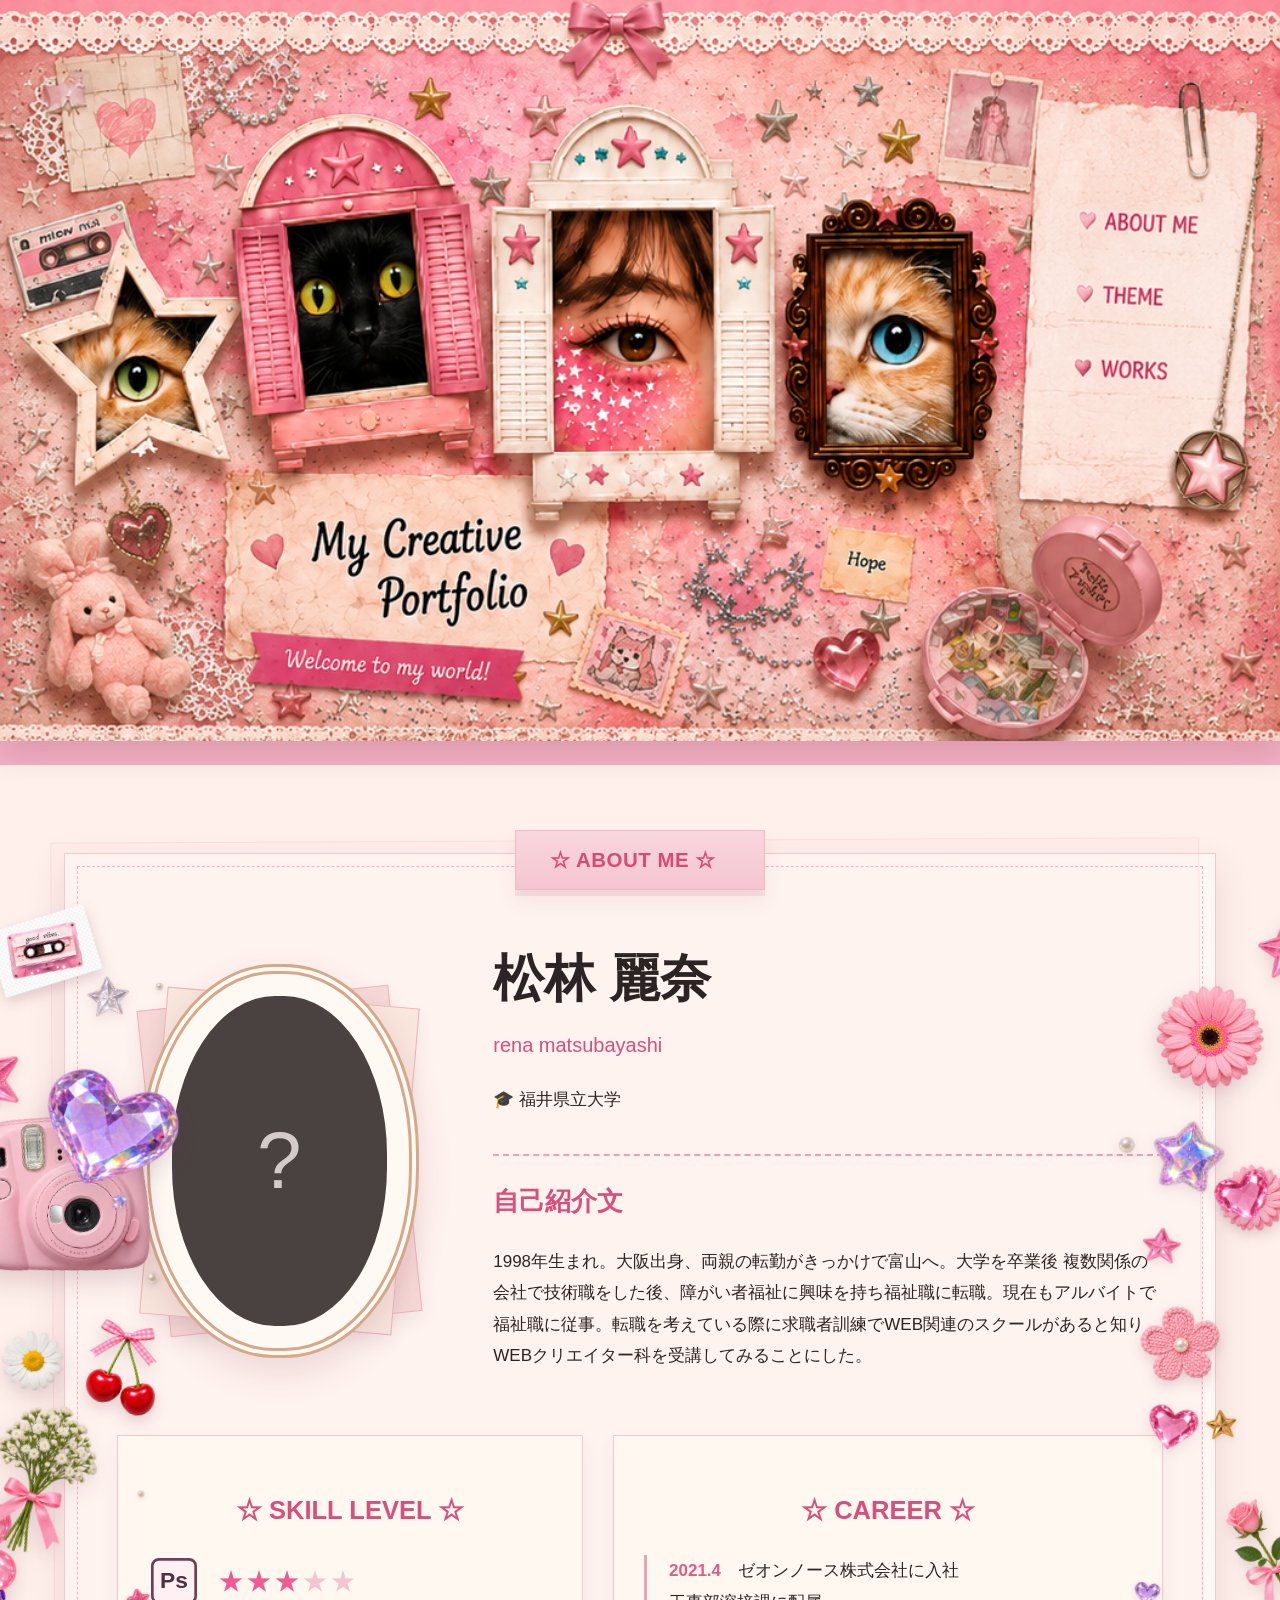
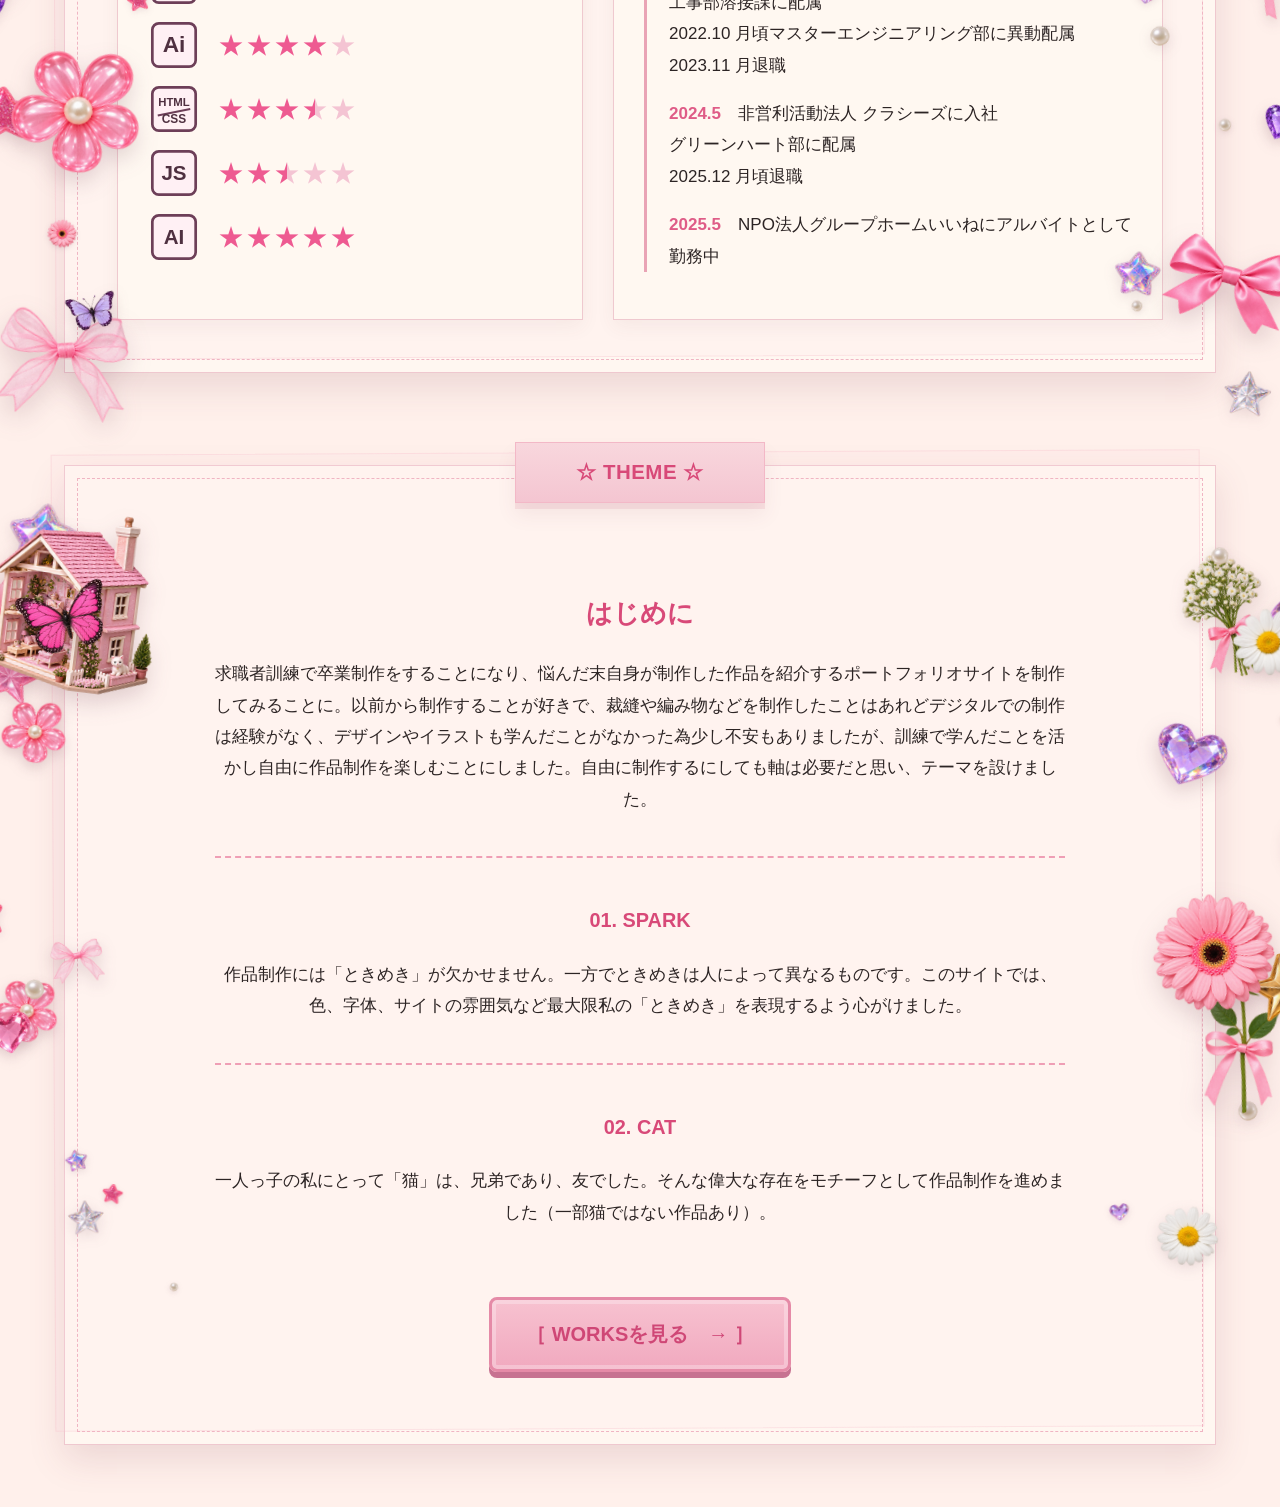
<file: index.html>
<!DOCTYPE html>

<html lang="ja">
<head>
<meta name="robots" content="noindex, nofollow"/>
<meta charset="utf-8"/>
<meta content="width=device-width, initial-scale=1.0" name="viewport"/>
<title>My Creative Portfolio</title>
<link href="css/style.css" rel="stylesheet"/>
<style id="v16-balanced-decoration-fix">
/* V16: explicit balanced side rails. This block intentionally overrides older decoration rules. */
.top-main{overflow:visible!important;}
.top-section{overflow:visible!important;}
.top-section>.decor{display:block!important;position:absolute!important;z-index:8!important;max-width:none!important;pointer-events:none!important;}
.top-section>:not(.decor){position:relative;z-index:9;}
/* ABOUT: alternate strong left/right anchors; no two cameras together */
.d-top-a1{width:112px!important;left:-58px!important;right:auto!important;top:58px!important;bottom:auto!important;transform:rotate(-10deg)!important;}
.d-top-a2{width:94px!important;right:-52px!important;left:auto!important;top:92px!important;bottom:auto!important;transform:rotate(12deg)!important;}
.d-top-a3{width:110px!important;left:-62px!important;right:auto!important;top:390px!important;bottom:auto!important;transform:rotate(-7deg)!important;}
.d-top-a4{width:104px!important;right:-50px!important;left:auto!important;top:335px!important;bottom:auto!important;transform:rotate(8deg)!important;}
.d-top-a5{width:120px!important;left:-60px!important;right:auto!important;top:650px!important;bottom:auto!important;transform:rotate(-9deg)!important;}
.d-top-a6{width:122px!important;right:-54px!important;left:auto!important;top:570px!important;bottom:auto!important;transform:rotate(7deg)!important;}
.d-top-a7{width:62px!important;left:-25px!important;right:auto!important;top:235px!important;bottom:auto!important;transform:rotate(8deg)!important;}
.d-top-a8{width:132px!important;right:-64px!important;left:auto!important;top:720px!important;bottom:auto!important;transform:rotate(-6deg)!important;}
.d-top-a9{width:102px!important;left:-48px!important;right:auto!important;top:auto!important;bottom:70px!important;transform:rotate(10deg)!important;}
.d-top-a10{width:92px!important;right:-42px!important;left:auto!important;top:auto!important;bottom:255px!important;transform:rotate(-8deg)!important;}
.d-top-a11{width:72px!important;left:42px!important;right:auto!important;top:auto!important;bottom:-34px!important;transform:rotate(-7deg)!important;}
.d-top-a12{width:86px!important;right:42px!important;left:auto!important;top:-38px!important;bottom:auto!important;transform:rotate(8deg)!important;}
.p-top-a1{width:28px!important;left:-12px!important;top:555px!important;}
.p-top-a2{width:30px!important;right:-14px!important;top:475px!important;}
.p-top-a3{width:22px!important;right:34px!important;bottom:34px!important;}
/* THEME: same rail logic, different families clustered apart */
.d-top-t1{width:100px!important;left:-54px!important;right:auto!important;top:70px!important;bottom:auto!important;transform:rotate(-10deg)!important;}
.d-top-t2{width:116px!important;right:-54px!important;left:auto!important;top:78px!important;bottom:auto!important;transform:rotate(8deg)!important;}
.d-top-t3{width:90px!important;left:-48px!important;right:auto!important;top:245px!important;bottom:auto!important;transform:rotate(8deg)!important;}
.d-top-t4{width:108px!important;right:-52px!important;left:auto!important;top:250px!important;bottom:auto!important;transform:rotate(-8deg)!important;}
.d-top-t5{width:112px!important;left:-56px!important;right:auto!important;top:430px!important;bottom:auto!important;transform:rotate(-7deg)!important;}
.d-top-t6{width:82px!important;right:-42px!important;left:auto!important;top:430px!important;bottom:auto!important;transform:rotate(9deg)!important;}
.d-top-t7{width:96px!important;left:-45px!important;right:auto!important;top:610px!important;bottom:auto!important;transform:rotate(-8deg)!important;}
.d-top-t8{width:72px!important;right:-38px!important;left:auto!important;top:600px!important;bottom:auto!important;transform:rotate(10deg)!important;}
.d-top-t9{width:92px!important;left:-48px!important;right:auto!important;top:auto!important;bottom:105px!important;transform:rotate(10deg)!important;}
.d-top-t10{width:112px!important;right:-52px!important;left:auto!important;top:auto!important;bottom:115px!important;transform:rotate(-8deg)!important;}
.d-top-t11{width:72px!important;left:60px!important;right:auto!important;top:-34px!important;bottom:auto!important;transform:rotate(-7deg)!important;}
.d-top-t12{width:88px!important;right:58px!important;left:auto!important;top:auto!important;bottom:-38px!important;transform:rotate(8deg)!important;}
.d-top-t13{width:96px!important;left:-48px!important;right:auto!important;top:785px!important;bottom:auto!important;transform:rotate(-10deg)!important;}
.p-top-t1{width:28px!important;left:-10px!important;bottom:38px!important;}
.p-top-t2{width:26px!important;right:-10px!important;top:52%!important;}
@media(max-width:980px){
 .d-top-a1,.d-top-a3,.d-top-a5,.d-top-a7,.d-top-a9,.d-top-t1,.d-top-t3,.d-top-t5,.d-top-t7,.d-top-t9,.d-top-t13{left:-28px!important;}
 .d-top-a2,.d-top-a4,.d-top-a6,.d-top-a8,.d-top-a10,.d-top-t2,.d-top-t4,.d-top-t6,.d-top-t8,.d-top-t10{right:-28px!important;}
}
</style>
<style id="v18-final-polish">
/* V18 FINAL — balanced scrapbook density, 01–39 only */
.top-section{overflow:visible!important;isolation:isolate!important}
.top-section>.decor:not(.v18decor){display:none!important}
.top-section>.v18decor{display:block!important;position:absolute!important;z-index:12!important;max-width:none!important;pointer-events:none!important;user-select:none!important;filter:drop-shadow(0 6px 7px rgba(104,55,74,.18));}
.top-section>.v18decor.sprinkle{filter:drop-shadow(0 3px 4px rgba(104,55,74,.13));}
.top-section>.about-grid,.top-section>.about-lower-grid,.top-section>.theme-content,.top-section>.section-label{position:relative!important;z-index:10!important}
.top-section h1,.top-section h2,.top-section h3,.top-section p,.top-section .skill-list,.top-section .career-line,.top-section .works-link-button{position:relative!important;z-index:16!important}
/* TOP ending: no long decorative tail after the WORKS button */
.theme-section{padding-bottom:72px!important;margin-bottom:20px!important;min-height:0!important}
.top-main{padding-bottom:42px!important}
@media(max-width:900px){.top-section>.v18decor{transform:scale(.76)!important}.theme-section{padding-bottom:58px!important}}
</style><style id="v19-random-scrap-overrides">
/* V19 — deliberately irregular scrapbook placement. */
.top-section, .works-section{overflow:visible!important;}
.top-section>.v18decor,.works-section>.v18decor{position:absolute!important;pointer-events:none!important;max-width:none!important;}
.top-section>.v18decor.cluster-piece,.works-section>.v18decor.cluster-piece{filter:drop-shadow(0 7px 8px rgba(106,55,76,.20))!important;}
.top-section>.v18decor.sprinkle,.works-section>.v18decor.sprinkle{filter:drop-shadow(0 3px 5px rgba(106,55,76,.14))!important;}
/* Content stays readable while decorations may overlap the card edges. */
.about-content,.skills-career-grid,.theme-content,.section-heading,.section-body,.paper-card,.works-footer{position:relative;z-index:20;}
/* Let decorative pieces sit over the paper/card edge, but below actual content. */
.top-section>.v18decor,.works-section>.v18decor{z-index:14!important;}
.top-section>.v18decor:nth-of-type(3n),.works-section>.v18decor:nth-of-type(3n){z-index:16!important;}
.top-section>.v18decor:nth-of-type(5n),.works-section>.v18decor:nth-of-type(5n){z-index:15!important;}
</style>
<style id="v20-size-density-polish">
.top-section>.v18decor.cluster-piece:nth-of-type(4n+1){scale:1.42;translate:-18px 7px}
.top-section>.v18decor.cluster-piece:nth-of-type(4n+2){scale:.78;translate:16px -10px}
.top-section>.v18decor.cluster-piece:nth-of-type(4n+3){scale:1.18;translate:-6px 15px}
.top-section>.v18decor.cluster-piece:nth-of-type(4n){scale:.92;translate:22px 4px}
.top-section>.v18decor.sprinkle:nth-of-type(5n+1){scale:.62;translate:13px -8px}
.top-section>.v18decor.sprinkle:nth-of-type(5n+2){scale:1.28;translate:-11px 12px}
.top-section>.v18decor.sprinkle:nth-of-type(5n+3){scale:.82;translate:20px 5px}
.top-section>.v18decor.sprinkle:nth-of-type(5n+4){scale:1.08;translate:-18px -5px}
.top-section>.v18decor.sprinkle:nth-of-type(5n){scale:.70;translate:7px 15px}
.top-section>.v18decor:nth-of-type(7n){translate:-28px 18px}
.top-section>.v18decor:nth-of-type(11n){translate:30px -14px}
.top-section h1,.top-section h2,.top-section h3,.top-section p,.top-section .skill-list,.top-section .career-line,.top-section .works-link-button{z-index:30!important}
@media(max-width:900px){.top-section>.v18decor{scale:.72!important}}
</style>
<style id="v21-final-polish">
/* V21: larger ABOUT/THEME labels + denser, more varied scrapbook decoration */
.section-label{
  min-width:250px!important;
  padding:18px 34px!important;
  font-size:1.28rem!important;
  line-height:1.1!important;
  letter-spacing:.025em!important;
  box-sizing:border-box!important;
}
.about-section>.v18decor,.theme-section>.v18decor{
  filter:drop-shadow(0 6px 8px rgba(104,55,74,.18))!important;
}
/* stronger big/small contrast without touching text */
.about-section>.v18decor.cluster-piece:nth-of-type(5n+1),
.theme-section>.v18decor.cluster-piece:nth-of-type(5n+1){scale:1.62!important;}
.about-section>.v18decor.cluster-piece:nth-of-type(5n+2),
.theme-section>.v18decor.cluster-piece:nth-of-type(5n+2){scale:.82!important;}
.about-section>.v18decor.sprinkle:nth-of-type(4n+1),
.theme-section>.v18decor.sprinkle:nth-of-type(4n+1){scale:.58!important;}
.about-section>.v18decor.sprinkle:nth-of-type(4n+2),
.theme-section>.v18decor.sprinkle:nth-of-type(4n+2){scale:1.32!important;}
/* readable content stays above edge decorations */
.about-grid,.about-lower-grid,.theme-content,.section-label,
.about-section h1,.about-section h2,.about-section h3,.about-section p,
.theme-section h1,.theme-section h2,.theme-section h3,.theme-section p,
.skill-list,.career-line,.works-link-button{position:relative!important;z-index:40!important;}
@media(max-width:900px){
  .section-label{min-width:210px!important;padding:15px 26px!important;font-size:1.12rem!important;}
}
</style></head>
<body class="top-page">
<header class="top-hero" id="top">
<div class="hero-inner">
<img alt="ピンクのコラージュで構成したポートフォリオのメインビジュアル" class="top-hero-image" src="imgs/top/top-hero.png"/>
<nav aria-label="メインビジュアル内ナビゲーション" class="hero-hotspots">
<a aria-label="ABOUT MEへ" class="hotspot hotspot-about" href="#about"></a>
<a aria-label="THEMEへ" class="hotspot hotspot-theme" href="#theme"></a>
<a aria-label="WORKSへ" class="hotspot hotspot-works" href="html/works.html"></a>
</nav>
</div>
</header>
<main class="top-main">
<section class="top-section about-section" id="about"><img alt="" aria-hidden="true" class="decor v18decor sprinkle" src="imgs/decorations-clean/13-cb113a39-6ede-4d15-931e-f3a91eb71cd5.png" style="right:-76px;top:922px;width:28px;z-index:19"/><img alt="" aria-hidden="true" class="decor v18decor cluster-piece" src="imgs/decorations-clean/39-fc69a1f8-42df-4029-a354-6583fc5e229d.png" style="right:-138px;top:840px;width:92px;transform:rotate(-11deg);z-index:17"/><img alt="" aria-hidden="true" class="decor v18decor sprinkle" src="imgs/decorations-clean/10-a7f9b99d-5ba8-4d68-b5d7-33b9daa234ec.png" style="right:-106px;top:745px;width:45px;transform:rotate(8deg);z-index:18"/><img alt="" aria-hidden="true" class="decor v18decor sprinkle" src="imgs/decorations-clean/18-11ff59b2-a803-420b-b4c0-1eba1f25a5a3.png" style="left:-92px;top:735px;width:54px;transform:rotate(-13deg);z-index:19"/><img alt="" aria-hidden="true" class="decor v18decor cluster-piece" src="imgs/decorations-clean/37-d78e2b9d-4a7a-4cf9-b238-5d0c3de7873a.png" style="left:-132px;top:650px;width:88px;transform:rotate(11deg);z-index:17"/><img alt="" aria-hidden="true" class="decor v18decor sprinkle" src="imgs/decorations-clean/14-da60183a-7dfc-4fa4-9b95-bfa771bb2b8d.png" style="right:-138px;top:390px;width:52px;transform:rotate(16deg);z-index:19"/><img alt="" aria-hidden="true" class="decor v18decor cluster-piece" src="imgs/decorations-clean/24-4bd57c78-36f7-4ed1-b57c-94be57df4ff8.png" style="right:-86px;top:288px;width:84px;transform:rotate(-9deg);z-index:17"/><img alt="" aria-hidden="true" class="decor v18decor cluster-piece" src="imgs/decorations-clean/17-06ecb3a9-1162-45e1-8979-77ac26936cd6.png" style="right:-124px;top:210px;width:78px;transform:rotate(12deg);z-index:18"/><img alt="" aria-hidden="true" class="decor v18decor sprinkle" src="imgs/decorations-clean/13-cb113a39-6ede-4d15-931e-f3a91eb71cd5.png" style="left:-70px;top:235px;width:24px;z-index:19"/><img alt="" aria-hidden="true" class="decor v18decor sprinkle" src="imgs/decorations-clean/06-5589d773-d24d-4206-991e-9f60a54ed185.png" style="left:-118px;top:180px;width:58px;transform:rotate(-18deg);z-index:18"/><img alt="" aria-hidden="true" class="decor v18decor sprinkle" src="imgs/decorations-clean/13-cb113a39-6ede-4d15-931e-f3a91eb71cd5.png" style="right:78px;top:1047px;width:26px;transform:rotate(-14deg);z-index:14"/><img alt="" aria-hidden="true" class="decor v18decor sprinkle" src="imgs/decorations-clean/14-da60183a-7dfc-4fa4-9b95-bfa771bb2b8d.png" style="right:48px;top:990px;width:37px;transform:rotate(5deg);z-index:16"/><img alt="" aria-hidden="true" class="decor v18decor sprinkle" src="imgs/decorations-clean/24-4bd57c78-36f7-4ed1-b57c-94be57df4ff8.png" style="left:-48px;top:950px;width:50px;transform:rotate(13deg);z-index:16"/><img alt="" aria-hidden="true" class="decor v18decor sprinkle" src="imgs/decorations-clean/13-cb113a39-6ede-4d15-931e-f3a91eb71cd5.png" style="right:26px;top:776px;width:22px;transform:rotate(-5deg);z-index:13"/><img alt="" aria-hidden="true" class="decor v18decor sprinkle" src="imgs/decorations-clean/17-06ecb3a9-1162-45e1-8979-77ac26936cd6.png" style="right:56px;top:709px;width:38px;transform:rotate(7deg);z-index:16"/><img alt="" aria-hidden="true" class="decor v18decor sprinkle" src="imgs/decorations-clean/08-7295719c-51af-4cd4-804f-9106ee2e8e1f.png" style="left:42px;top:736px;width:37px;transform:rotate(-12deg);z-index:13"/><img alt="" aria-hidden="true" class="decor v18decor sprinkle" src="imgs/decorations-clean/13-cb113a39-6ede-4d15-931e-f3a91eb71cd5.png" style="left:78px;top:619px;width:18px;transform:rotate(-7deg);z-index:16"/><img alt="" aria-hidden="true" class="decor v18decor sprinkle" src="imgs/decorations-clean/27-7f70d36a-3fc8-4e02-beb5-f8df86b827cc.png" style="right:42px;top:550px;width:42px;transform:rotate(12deg);z-index:13"/><img alt="" aria-hidden="true" class="decor v18decor sprinkle" src="imgs/decorations-clean/06-5589d773-d24d-4206-991e-9f60a54ed185.png" style="right:18px;top:380px;width:35px;transform:rotate(6deg);z-index:15"/><img alt="" aria-hidden="true" class="decor v18decor sprinkle" src="imgs/decorations-clean/13-cb113a39-6ede-4d15-931e-f3a91eb71cd5.png" style="left:68px;top:396px;width:26px;transform:rotate(-14deg);z-index:16"/><img alt="" aria-hidden="true" class="decor v18decor sprinkle" src="imgs/decorations-clean/14-da60183a-7dfc-4fa4-9b95-bfa771bb2b8d.png" style="left:26px;top:340px;width:31px;transform:rotate(10deg);z-index:15"/><img alt="" aria-hidden="true" class="decor v18decor sprinkle" src="imgs/decorations-clean/13-cb113a39-6ede-4d15-931e-f3a91eb71cd5.png" style="right:68px;top:270px;width:18px;transform:rotate(5deg);z-index:16"/><img alt="" aria-hidden="true" class="decor v18decor sprinkle" src="imgs/decorations-clean/17-06ecb3a9-1162-45e1-8979-77ac26936cd6.png" style="right:26px;top:144px;width:48px;transform:rotate(-9deg);z-index:15"/><img alt="" aria-hidden="true" class="decor v18decor sprinkle" src="imgs/decorations-clean/12-b7e523a3-c9ab-49e2-80d4-56cb494a18a8.png" style="left:42px;top:129px;width:39px;transform:rotate(-5deg);z-index:15"/><img alt="" aria-hidden="true" class="decor v18decor sprinkle" src="imgs/decorations-clean/13-cb113a39-6ede-4d15-931e-f3a91eb71cd5.png" style="left:78px;top:108px;width:19px;transform:rotate(7deg);z-index:14"/><img alt="" aria-hidden="true" class="decor v18decor cluster-piece" src="imgs/decorations-clean/20-22de4800-81df-4056-99d0-86f8f6599cc1.png" style="left:-70px;top:1087px;width:100px;transform:rotate(7deg);z-index:14"/><img alt="" aria-hidden="true" class="decor v18decor sprinkle" src="imgs/decorations-clean/12-b7e523a3-c9ab-49e2-80d4-56cb494a18a8.png" style="right:-62px;top:1110px;width:37px;transform:rotate(6deg);z-index:15"/><img alt="" aria-hidden="true" class="decor v18decor cluster-piece" src="imgs/decorations-clean/30-9b8c30b8-ed73-415b-996e-f5c62d6a70de.png" style="left:-26px;top:1033px;width:62px;transform:rotate(-13deg);z-index:13"/><img alt="" aria-hidden="true" class="decor v18decor cluster-piece" src="imgs/decorations-clean/32-9eb839b8-09b3-4db0-b939-73d67c87cfe0.png" style="right:-76px;top:993px;width:89px;transform:rotate(15deg);z-index:13"/><img alt="" aria-hidden="true" class="decor v18decor sprinkle" src="imgs/decorations-clean/08-7295719c-51af-4cd4-804f-9106ee2e8e1f.png" style="left:-88px;top:824px;width:42px;transform:rotate(-5deg);z-index:15"/><img alt="" aria-hidden="true" class="decor v18decor sprinkle" src="imgs/decorations-clean/13-cb113a39-6ede-4d15-931e-f3a91eb71cd5.png" style="right:-12px;top:864px;width:30px;transform:rotate(-9deg);z-index:15"/><img alt="" aria-hidden="true" class="decor v18decor cluster-piece" src="imgs/decorations-clean/18-11ff59b2-a803-420b-b4c0-1eba1f25a5a3.png" style="right:-70px;top:843px;width:51px;transform:rotate(19deg);z-index:14"/><img alt="" aria-hidden="true" class="decor v18decor cluster-piece" src="imgs/decorations-clean/37-d78e2b9d-4a7a-4cf9-b238-5d0c3de7873a.png" style="left:-18px;top:803px;width:95px;transform:rotate(11deg);z-index:14"/><img alt="" aria-hidden="true" class="decor v18decor cluster-piece" src="imgs/decorations-clean/19-188e64a1-08bc-44e2-a64f-18aece901cab.png" style="right:-88px;top:633px;width:110px;transform:rotate(-17deg);z-index:15"/><img alt="" aria-hidden="true" class="decor v18decor cluster-piece" src="imgs/decorations-clean/22-26cff25c-13f5-44b3-9c49-8a81a1fe32c5.png" style="left:-76px;top:543px;width:109px;transform:rotate(18deg);z-index:15"/><img alt="" aria-hidden="true" class="decor v18decor sprinkle" src="imgs/decorations-clean/10-a7f9b99d-5ba8-4d68-b5d7-33b9daa234ec.png" style="right:-18px;top:555px;width:49px;transform:rotate(-7deg);z-index:14"/><img alt="" aria-hidden="true" class="decor v18decor cluster-piece" src="imgs/decorations-clean/39-fc69a1f8-42df-4029-a354-6583fc5e229d.png" style="right:-34px;top:436px;width:101px;transform:rotate(-5deg);z-index:16"/><img alt="" aria-hidden="true" class="decor v18decor cluster-piece" src="imgs/decorations-clean/27-7f70d36a-3fc8-4e02-beb5-f8df86b827cc.png" style="right:-54px;top:317px;width:80px;transform:rotate(-20deg);z-index:14"/><img alt="" aria-hidden="true" class="decor v18decor cluster-piece" src="imgs/decorations-clean/31-9ba82216-90cc-4037-aa68-79045870d2ef.png" style="left:-54px;top:465px;width:55px;transform:rotate(-5deg);z-index:14"/><img alt="" aria-hidden="true" class="decor v18decor cluster-piece" src="imgs/decorations-clean/28-88299d10-3c58-462b-a3ca-f213e168c36e.png" style="left:-12px;top:460px;width:94px;transform:rotate(9deg);z-index:13"/><img alt="" aria-hidden="true" class="decor v18decor cluster-piece" src="imgs/decorations-clean/34-b4662d89-5f7b-4939-b2af-a4daa5293205.png" style="left:-46px;top:277px;width:119px;transform:rotate(7deg);z-index:14"/><img alt="" aria-hidden="true" class="decor v18decor sprinkle" src="imgs/decorations-clean/14-da60183a-7dfc-4fa4-9b95-bfa771bb2b8d.png" style="right:-12px;top:263px;width:56px;transform:rotate(10deg);z-index:13"/><img alt="" aria-hidden="true" class="decor v18decor cluster-piece" src="imgs/decorations-clean/24-4bd57c78-36f7-4ed1-b57c-94be57df4ff8.png" style="right:-46px;top:123px;width:90px;transform:rotate(19deg);z-index:14"/><img alt="" aria-hidden="true" class="decor v18decor cluster-piece" src="imgs/decorations-clean/06-5589d773-d24d-4206-991e-9f60a54ed185.png" style="right:-88px;top:56px;width:69px;transform:rotate(-8deg);z-index:13"/><img alt="" aria-hidden="true" class="decor v18decor sprinkle" src="imgs/decorations-clean/13-cb113a39-6ede-4d15-931e-f3a91eb71cd5.png" style="left:-88px;top:223px;width:23px;transform:rotate(-9deg);z-index:13"/><img alt="" aria-hidden="true" class="decor v18decor cluster-piece" src="imgs/decorations-clean/17-06ecb3a9-1162-45e1-8979-77ac26936cd6.png" style="left:-18px;top:255px;width:87px;transform:rotate(19deg);z-index:16"/><img alt="" aria-hidden="true" class="decor v18decor cluster-piece" src="imgs/decorations-clean/26-54806e92-8dcb-4904-b1f3-9dca7f571ccb.png" style="left:-76px;top:41px;width:123px;transform:rotate(-17deg);z-index:13"/>
<!-- V10 scrapbook decorations: each source is an independent transparent cutout -->














<div class="section-label">☆ ABOUT ME ☆</div>
<div class="about-grid">
<div class="profile-stack">
<div class="profile-paper profile-paper-a"></div>
<div class="profile-paper profile-paper-b"></div>
<div class="profile-frame">
<div class="profile-placeholder">?</div>
</div>
</div>
<div class="about-copy">
<h1>松林 麗奈</h1>
<p class="english-name">rena matsubayashi</p>
<div class="basic-info">
<p>🎓 福井県立大学</p>
</div>
<div class="about-text">
<h2>自己紹介文</h2>
<p>1998年生まれ。大阪出身、両親の転勤がきっかけで富山へ。大学を卒業後 複数関係の会社で技術職をした後、障がい者福祉に興味を持ち福祉職に転職。現在もアルバイトで福祉職に従事。転職を考えている際に求職者訓練でWEB関連のスクールがあると知り WEBクリエイター科を受講してみることにした。</p>
</div>
</div>
</div>
<div class="about-lower-grid">
<section class="skill-card">
<h2>☆ SKILL LEVEL ☆</h2>
<div class="skill-list">
<div class="skill-row"><img alt="Photoshop" src="imgs/icons-svg/photoshop.svg"/><div aria-label="3 out of 5" class="rating"><span class="star full">★</span><span class="star full">★</span><span class="star full">★</span><span class="star empty">★</span><span class="star empty">★</span></div></div>
<div class="skill-row"><img alt="Illustrator" src="imgs/icons-svg/illustrator.svg"/><div aria-label="4 out of 5" class="rating"><span class="star full">★</span><span class="star full">★</span><span class="star full">★</span><span class="star full">★</span><span class="star empty">★</span></div></div>
<div class="skill-row"><img alt="HTML CSS" src="imgs/icons-svg/html-css.svg"/><div aria-label="3.5 out of 5" class="rating"><span class="star full">★</span><span class="star full">★</span><span class="star full">★</span><span class="star half">★</span><span class="star empty">★</span></div></div>
<div class="skill-row"><img alt="JavaScript" src="imgs/icons-svg/javascript.svg"/><div aria-label="2.5 out of 5" class="rating"><span class="star full">★</span><span class="star full">★</span><span class="star half">★</span><span class="star empty">★</span><span class="star empty">★</span></div></div>
<div class="skill-row"><img alt="生成AI" src="imgs/icons-svg/generative-ai.svg"/><div aria-label="5 out of 5" class="rating"><span class="star full">★</span><span class="star full">★</span><span class="star full">★</span><span class="star full">★</span><span class="star full">★</span></div></div>
</div>
</section>
<section class="career-card">
<h2>☆ CAREER ☆</h2>
<div class="career-line">
<p><strong>2021.4</strong>　ゼオンノース株式会社に入社<br/>工事部溶接課に配属<br/>2022.10 月頃マスターエンジニアリング部に異動配属<br/>2023.11 月退職</p>
<p><strong>2024.5</strong>　非営利活動法人 クラシーズに入社<br/>グリーンハート部に配属<br/>2025.12 月頃退職</p>
<p><strong>2025.5</strong>　NPO法人グループホームいいねにアルバイトとして勤務中</p>
</div>
</section>
</div>
</section>
<section class="top-section theme-section" id="theme"><img alt="" aria-hidden="true" class="decor v18decor sprinkle" src="imgs/decorations-clean/18-11ff59b2-a803-420b-b4c0-1eba1f25a5a3.png" style="right:-116px;top:560px;width:58px;transform:rotate(15deg);z-index:18"/><img alt="" aria-hidden="true" class="decor v18decor cluster-piece" src="imgs/decorations-clean/37-d78e2b9d-4a7a-4cf9-b238-5d0c3de7873a.png" style="left:-96px;top:515px;width:82px;transform:rotate(12deg);z-index:17"/><img alt="" aria-hidden="true" class="decor v18decor sprinkle" src="imgs/decorations-clean/08-7295719c-51af-4cd4-804f-9106ee2e8e1f.png" style="left:-130px;top:420px;width:54px;transform:rotate(-17deg);z-index:19"/><img alt="" aria-hidden="true" class="decor v18decor cluster-piece" src="imgs/decorations-clean/31-9ba82216-90cc-4037-aa68-79045870d2ef.png" style="right:-128px;top:330px;width:86px;transform:rotate(9deg);z-index:17"/><img alt="" aria-hidden="true" class="decor v18decor sprinkle" src="imgs/decorations-clean/13-cb113a39-6ede-4d15-931e-f3a91eb71cd5.png" style="right:-76px;top:225px;width:26px;z-index:19"/><img alt="" aria-hidden="true" class="decor v18decor cluster-piece" src="imgs/decorations-clean/17-06ecb3a9-1162-45e1-8979-77ac26936cd6.png" style="right:-132px;top:150px;width:72px;transform:rotate(-14deg);z-index:18"/><img alt="" aria-hidden="true" class="decor v18decor sprinkle" src="imgs/decorations-clean/06-5589d773-d24d-4206-991e-9f60a54ed185.png" style="left:-66px;top:175px;width:45px;transform:rotate(14deg);z-index:19"/><img alt="" aria-hidden="true" class="decor v18decor cluster-piece" src="imgs/decorations-clean/24-4bd57c78-36f7-4ed1-b57c-94be57df4ff8.png" style="left:-125px;top:105px;width:92px;transform:rotate(-10deg);z-index:17"/><img alt="" aria-hidden="true" class="decor v18decor sprinkle" src="imgs/decorations-clean/08-7295719c-51af-4cd4-804f-9106ee2e8e1f.png" style="left:48px;top:716px;width:35px;transform:rotate(7deg);z-index:14"/><img alt="" aria-hidden="true" class="decor v18decor sprinkle" src="imgs/decorations-clean/31-9ba82216-90cc-4037-aa68-79045870d2ef.png" style="right:10px;top:731px;width:49px;transform:rotate(13deg);z-index:14"/><img alt="" aria-hidden="true" class="decor v18decor sprinkle" src="imgs/decorations-clean/17-06ecb3a9-1162-45e1-8979-77ac26936cd6.png" style="right:92px;top:741px;width:33px;transform:rotate(-9deg);z-index:15"/><img alt="" aria-hidden="true" class="decor v18decor sprinkle" src="imgs/decorations-clean/12-b7e523a3-c9ab-49e2-80d4-56cb494a18a8.png" style="left:18px;top:726px;width:28px;transform:rotate(-5deg);z-index:15"/><img alt="" aria-hidden="true" class="decor v18decor sprinkle" src="imgs/decorations-clean/13-cb113a39-6ede-4d15-931e-f3a91eb71cd5.png" style="left:78px;top:805px;width:22px;transform:rotate(13deg);z-index:16"/><img alt="" aria-hidden="true" class="decor v18decor sprinkle" src="imgs/decorations-clean/13-cb113a39-6ede-4d15-931e-f3a91eb71cd5.png" style="right:-62px;top:639px;width:22px;transform:rotate(-5deg);z-index:13"/><img alt="" aria-hidden="true" class="decor v18decor sprinkle" src="imgs/decorations-clean/14-da60183a-7dfc-4fa4-9b95-bfa771bb2b8d.png" style="left:-12px;top:664px;width:33px;transform:rotate(-12deg);z-index:13"/><img alt="" aria-hidden="true" class="decor v18decor cluster-piece" src="imgs/decorations-clean/19-188e64a1-08bc-44e2-a64f-18aece901cab.png" style="right:-34px;top:507px;width:69px;transform:rotate(11deg);z-index:16"/><img alt="" aria-hidden="true" class="decor v18decor cluster-piece" src="imgs/decorations-clean/27-7f70d36a-3fc8-4e02-beb5-f8df86b827cc.png" style="left:-70px;top:532px;width:63px;transform:rotate(-11deg);z-index:16"/><img alt="" aria-hidden="true" class="decor v18decor sprinkle" src="imgs/decorations-clean/10-a7f9b99d-5ba8-4d68-b5d7-33b9daa234ec.png" style="right:-76px;top:490px;width:52px;transform:rotate(-12deg);z-index:15"/><img alt="" aria-hidden="true" class="decor v18decor sprinkle" src="imgs/decorations-clean/13-cb113a39-6ede-4d15-931e-f3a91eb71cd5.png" style="left:-26px;top:515px;width:27px;transform:rotate(12deg);z-index:15"/><img alt="" aria-hidden="true" class="decor v18decor cluster-piece" src="imgs/decorations-clean/20-22de4800-81df-4056-99d0-86f8f6599cc1.png" style="left:-46px;top:468px;width:71px;transform:rotate(-5deg);z-index:14"/><img alt="" aria-hidden="true" class="decor v18decor cluster-piece" src="imgs/decorations-clean/24-4bd57c78-36f7-4ed1-b57c-94be57df4ff8.png" style="right:-54px;top:443px;width:75px;transform:rotate(-11deg);z-index:14"/><img alt="" aria-hidden="true" class="decor v18decor cluster-piece" src="imgs/decorations-clean/37-d78e2b9d-4a7a-4cf9-b238-5d0c3de7873a.png" style="left:-88px;top:236px;width:82px;transform:rotate(9deg);z-index:13"/><img alt="" aria-hidden="true" class="decor v18decor cluster-piece" src="imgs/decorations-clean/17-06ecb3a9-1162-45e1-8979-77ac26936cd6.png" style="right:-12px;top:251px;width:63px;transform:rotate(18deg);z-index:13"/><img alt="" aria-hidden="true" class="decor v18decor cluster-piece" src="imgs/decorations-clean/31-9ba82216-90cc-4037-aa68-79045870d2ef.png" style="right:-70px;top:134px;width:79px;transform:rotate(-5deg);z-index:16"/><img alt="" aria-hidden="true" class="decor v18decor cluster-piece" src="imgs/decorations-clean/29-8c0ffc05-abca-4839-813f-ba3235f30dbd.png" style="left:-18px;top:119px;width:75px;transform:rotate(-20deg);z-index:16"/><img alt="" aria-hidden="true" class="decor v18decor sprinkle" src="imgs/decorations-clean/14-da60183a-7dfc-4fa4-9b95-bfa771bb2b8d.png" style="left:-62px;top:53px;width:54px;transform:rotate(10deg);z-index:15"/><img alt="" aria-hidden="true" class="decor v18decor sprinkle" src="imgs/decorations-clean/13-cb113a39-6ede-4d15-931e-f3a91eb71cd5.png" style="right:-26px;top:68px;width:20px;transform:rotate(6deg);z-index:15"/><img alt="" aria-hidden="true" class="decor v18decor cluster-piece" src="imgs/decorations-clean/22-26cff25c-13f5-44b3-9c49-8a81a1fe32c5.png" style="right:-46px;top:77px;width:114px;transform:rotate(-20deg);z-index:14"/><img alt="" aria-hidden="true" class="decor v18decor cluster-piece" src="imgs/decorations-clean/03-45040869-e705-48c4-9478-01c25c0e3029.png" style="left:-34px;top:62px;width:121px;transform:rotate(7deg);z-index:14"/>















<div class="section-label">☆ THEME ☆</div>
<div class="theme-block theme-intro">
<h2>はじめに</h2>
<p>求職者訓練で卒業制作をすることになり、悩んだ末自身が制作した作品を紹介するポートフォリオサイトを制作してみることに。以前から制作することが好きで、裁縫や編み物などを制作したことはあれどデジタルでの制作は経験がなく、デザインやイラストも学んだことがなかった為少し不安もありましたが、訓練で学んだことを活かし自由に作品制作を楽しむことにしました。自由に制作するにしても軸は必要だと思い、テーマを設けました。</p>
</div>
<div class="theme-block"><h3>01. SPARK</h3><p>作品制作には「ときめき」が欠かせません。一方でときめきは人によって異なるものです。このサイトでは、色、字体、サイトの雰囲気など最大限私の「ときめき」を表現するよう心がけました。</p></div>
<div class="theme-block"><h3>02. CAT</h3><p>一人っ子の私にとって「猫」は、兄弟であり、友でした。そんな偉大な存在をモチーフとして作品制作を進めました（一部猫ではない作品あり）。</p></div>
<a class="works-link-button" href="html/works.html">［ WORKSを見る　→ ］</a>
</section>
</main>
</body>
</html>
</file>
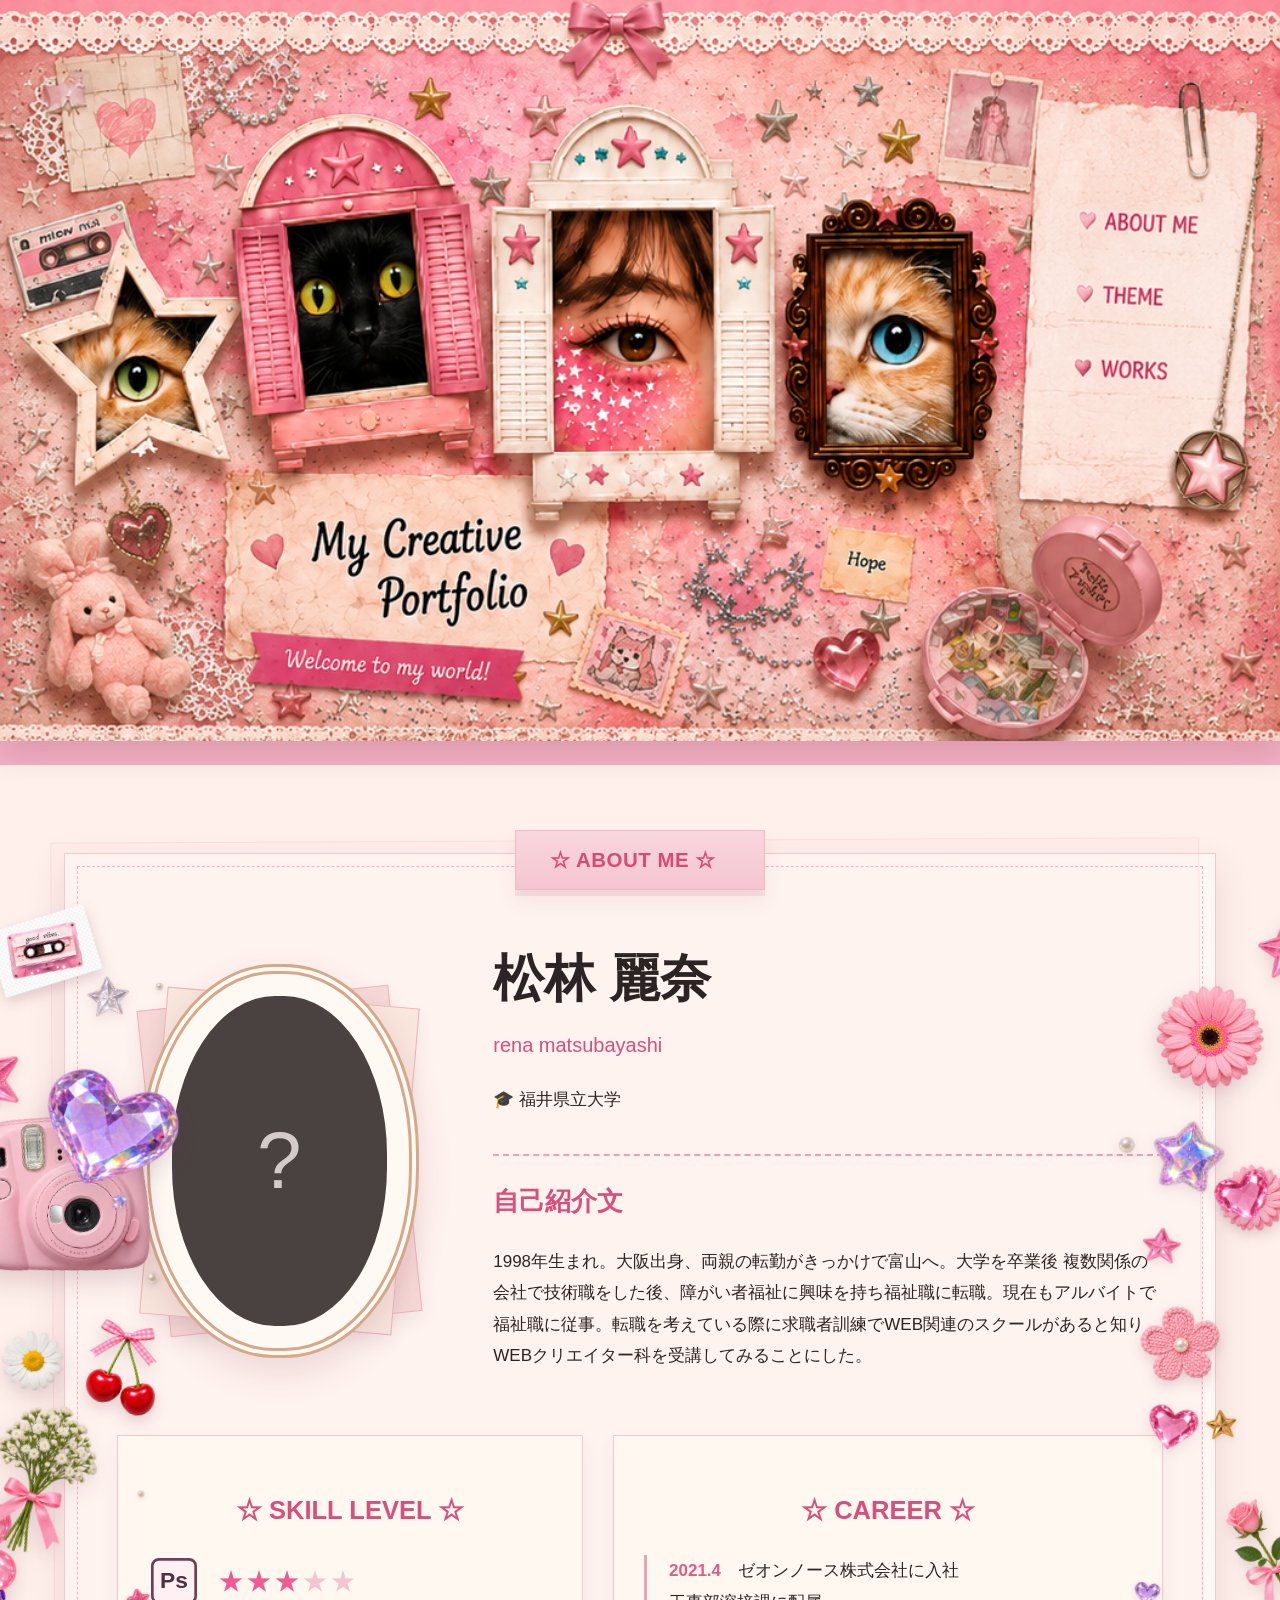
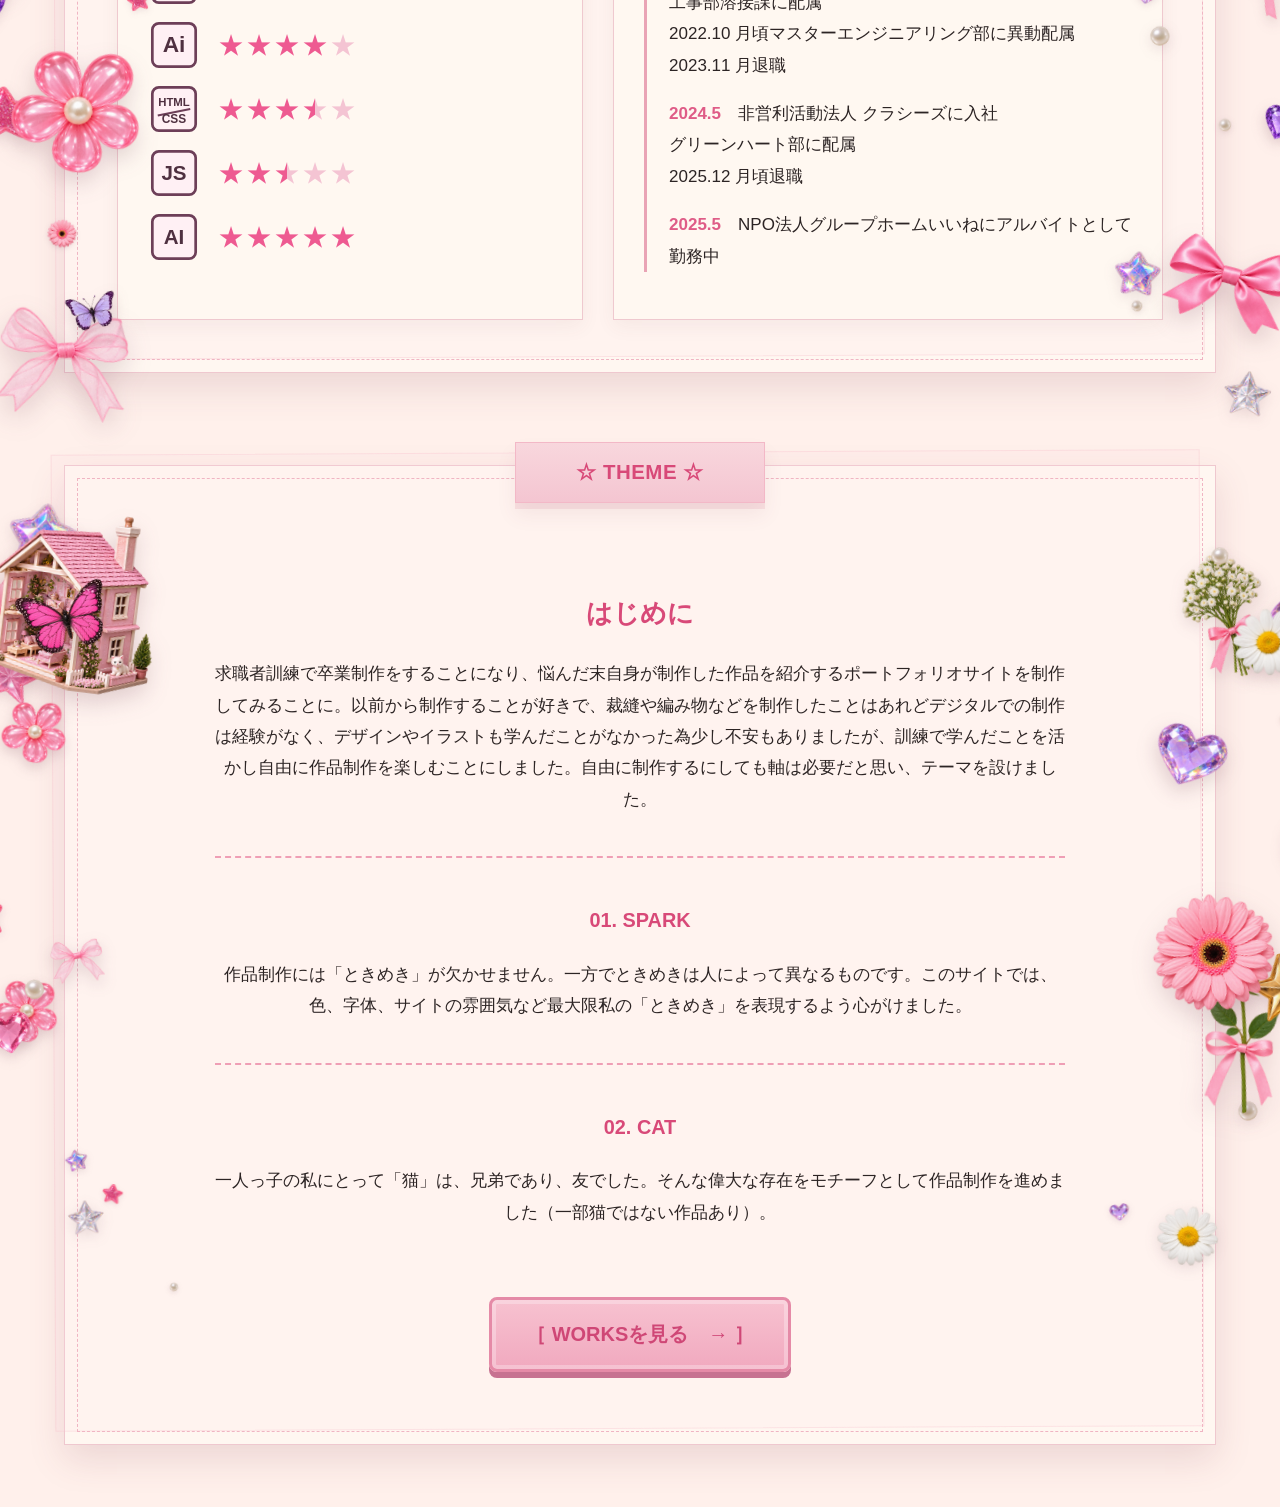
<file: html/index.html>
<!DOCTYPE html>

<html lang="ja">
<head>
<meta name="robots" content="noindex, nofollow"/>
<meta charset="utf-8"/>
<meta content="width=device-width, initial-scale=1.0" name="viewport"/>
<title>My Creative Portfolio</title>
<link href="../css/style.css" rel="stylesheet"/>
<style id="v16-balanced-decoration-fix">
/* V16: explicit balanced side rails. This block intentionally overrides older decoration rules. */
.top-main{overflow:visible!important;}
.top-section{overflow:visible!important;}
.top-section>.decor{display:block!important;position:absolute!important;z-index:8!important;max-width:none!important;pointer-events:none!important;}
.top-section>:not(.decor){position:relative;z-index:9;}
/* ABOUT: alternate strong left/right anchors; no two cameras together */
.d-top-a1{width:112px!important;left:-58px!important;right:auto!important;top:58px!important;bottom:auto!important;transform:rotate(-10deg)!important;}
.d-top-a2{width:94px!important;right:-52px!important;left:auto!important;top:92px!important;bottom:auto!important;transform:rotate(12deg)!important;}
.d-top-a3{width:110px!important;left:-62px!important;right:auto!important;top:390px!important;bottom:auto!important;transform:rotate(-7deg)!important;}
.d-top-a4{width:104px!important;right:-50px!important;left:auto!important;top:335px!important;bottom:auto!important;transform:rotate(8deg)!important;}
.d-top-a5{width:120px!important;left:-60px!important;right:auto!important;top:650px!important;bottom:auto!important;transform:rotate(-9deg)!important;}
.d-top-a6{width:122px!important;right:-54px!important;left:auto!important;top:570px!important;bottom:auto!important;transform:rotate(7deg)!important;}
.d-top-a7{width:62px!important;left:-25px!important;right:auto!important;top:235px!important;bottom:auto!important;transform:rotate(8deg)!important;}
.d-top-a8{width:132px!important;right:-64px!important;left:auto!important;top:720px!important;bottom:auto!important;transform:rotate(-6deg)!important;}
.d-top-a9{width:102px!important;left:-48px!important;right:auto!important;top:auto!important;bottom:70px!important;transform:rotate(10deg)!important;}
.d-top-a10{width:92px!important;right:-42px!important;left:auto!important;top:auto!important;bottom:255px!important;transform:rotate(-8deg)!important;}
.d-top-a11{width:72px!important;left:42px!important;right:auto!important;top:auto!important;bottom:-34px!important;transform:rotate(-7deg)!important;}
.d-top-a12{width:86px!important;right:42px!important;left:auto!important;top:-38px!important;bottom:auto!important;transform:rotate(8deg)!important;}
.p-top-a1{width:28px!important;left:-12px!important;top:555px!important;}
.p-top-a2{width:30px!important;right:-14px!important;top:475px!important;}
.p-top-a3{width:22px!important;right:34px!important;bottom:34px!important;}
/* THEME: same rail logic, different families clustered apart */
.d-top-t1{width:100px!important;left:-54px!important;right:auto!important;top:70px!important;bottom:auto!important;transform:rotate(-10deg)!important;}
.d-top-t2{width:116px!important;right:-54px!important;left:auto!important;top:78px!important;bottom:auto!important;transform:rotate(8deg)!important;}
.d-top-t3{width:90px!important;left:-48px!important;right:auto!important;top:245px!important;bottom:auto!important;transform:rotate(8deg)!important;}
.d-top-t4{width:108px!important;right:-52px!important;left:auto!important;top:250px!important;bottom:auto!important;transform:rotate(-8deg)!important;}
.d-top-t5{width:112px!important;left:-56px!important;right:auto!important;top:430px!important;bottom:auto!important;transform:rotate(-7deg)!important;}
.d-top-t6{width:82px!important;right:-42px!important;left:auto!important;top:430px!important;bottom:auto!important;transform:rotate(9deg)!important;}
.d-top-t7{width:96px!important;left:-45px!important;right:auto!important;top:610px!important;bottom:auto!important;transform:rotate(-8deg)!important;}
.d-top-t8{width:72px!important;right:-38px!important;left:auto!important;top:600px!important;bottom:auto!important;transform:rotate(10deg)!important;}
.d-top-t9{width:92px!important;left:-48px!important;right:auto!important;top:auto!important;bottom:105px!important;transform:rotate(10deg)!important;}
.d-top-t10{width:112px!important;right:-52px!important;left:auto!important;top:auto!important;bottom:115px!important;transform:rotate(-8deg)!important;}
.d-top-t11{width:72px!important;left:60px!important;right:auto!important;top:-34px!important;bottom:auto!important;transform:rotate(-7deg)!important;}
.d-top-t12{width:88px!important;right:58px!important;left:auto!important;top:auto!important;bottom:-38px!important;transform:rotate(8deg)!important;}
.d-top-t13{width:96px!important;left:-48px!important;right:auto!important;top:785px!important;bottom:auto!important;transform:rotate(-10deg)!important;}
.p-top-t1{width:28px!important;left:-10px!important;bottom:38px!important;}
.p-top-t2{width:26px!important;right:-10px!important;top:52%!important;}
@media(max-width:980px){
 .d-top-a1,.d-top-a3,.d-top-a5,.d-top-a7,.d-top-a9,.d-top-t1,.d-top-t3,.d-top-t5,.d-top-t7,.d-top-t9,.d-top-t13{left:-28px!important;}
 .d-top-a2,.d-top-a4,.d-top-a6,.d-top-a8,.d-top-a10,.d-top-t2,.d-top-t4,.d-top-t6,.d-top-t8,.d-top-t10{right:-28px!important;}
}
</style>
<style id="v18-final-polish">
/* V18 FINAL — balanced scrapbook density, 01–39 only */
.top-section{overflow:visible!important;isolation:isolate!important}
.top-section>.decor:not(.v18decor){display:none!important}
.top-section>.v18decor{display:block!important;position:absolute!important;z-index:12!important;max-width:none!important;pointer-events:none!important;user-select:none!important;filter:drop-shadow(0 6px 7px rgba(104,55,74,.18));}
.top-section>.v18decor.sprinkle{filter:drop-shadow(0 3px 4px rgba(104,55,74,.13));}
.top-section>.about-grid,.top-section>.about-lower-grid,.top-section>.theme-content,.top-section>.section-label{position:relative!important;z-index:10!important}
.top-section h1,.top-section h2,.top-section h3,.top-section p,.top-section .skill-list,.top-section .career-line,.top-section .works-link-button{position:relative!important;z-index:16!important}
/* TOP ending: no long decorative tail after the WORKS button */
.theme-section{padding-bottom:72px!important;margin-bottom:20px!important;min-height:0!important}
.top-main{padding-bottom:42px!important}
@media(max-width:900px){.top-section>.v18decor{transform:scale(.76)!important}.theme-section{padding-bottom:58px!important}}
</style><style id="v19-random-scrap-overrides">
/* V19 — deliberately irregular scrapbook placement. */
.top-section, .works-section{overflow:visible!important;}
.top-section>.v18decor,.works-section>.v18decor{position:absolute!important;pointer-events:none!important;max-width:none!important;}
.top-section>.v18decor.cluster-piece,.works-section>.v18decor.cluster-piece{filter:drop-shadow(0 7px 8px rgba(106,55,76,.20))!important;}
.top-section>.v18decor.sprinkle,.works-section>.v18decor.sprinkle{filter:drop-shadow(0 3px 5px rgba(106,55,76,.14))!important;}
/* Content stays readable while decorations may overlap the card edges. */
.about-content,.skills-career-grid,.theme-content,.section-heading,.section-body,.paper-card,.works-footer{position:relative;z-index:20;}
/* Let decorative pieces sit over the paper/card edge, but below actual content. */
.top-section>.v18decor,.works-section>.v18decor{z-index:14!important;}
.top-section>.v18decor:nth-of-type(3n),.works-section>.v18decor:nth-of-type(3n){z-index:16!important;}
.top-section>.v18decor:nth-of-type(5n),.works-section>.v18decor:nth-of-type(5n){z-index:15!important;}
</style>
<style id="v20-size-density-polish">
.top-section>.v18decor.cluster-piece:nth-of-type(4n+1){scale:1.42;translate:-18px 7px}
.top-section>.v18decor.cluster-piece:nth-of-type(4n+2){scale:.78;translate:16px -10px}
.top-section>.v18decor.cluster-piece:nth-of-type(4n+3){scale:1.18;translate:-6px 15px}
.top-section>.v18decor.cluster-piece:nth-of-type(4n){scale:.92;translate:22px 4px}
.top-section>.v18decor.sprinkle:nth-of-type(5n+1){scale:.62;translate:13px -8px}
.top-section>.v18decor.sprinkle:nth-of-type(5n+2){scale:1.28;translate:-11px 12px}
.top-section>.v18decor.sprinkle:nth-of-type(5n+3){scale:.82;translate:20px 5px}
.top-section>.v18decor.sprinkle:nth-of-type(5n+4){scale:1.08;translate:-18px -5px}
.top-section>.v18decor.sprinkle:nth-of-type(5n){scale:.70;translate:7px 15px}
.top-section>.v18decor:nth-of-type(7n){translate:-28px 18px}
.top-section>.v18decor:nth-of-type(11n){translate:30px -14px}
.top-section h1,.top-section h2,.top-section h3,.top-section p,.top-section .skill-list,.top-section .career-line,.top-section .works-link-button{z-index:30!important}
@media(max-width:900px){.top-section>.v18decor{scale:.72!important}}
</style>
<style id="v21-final-polish">
/* V21: larger ABOUT/THEME labels + denser, more varied scrapbook decoration */
.section-label{
  min-width:250px!important;
  padding:18px 34px!important;
  font-size:1.28rem!important;
  line-height:1.1!important;
  letter-spacing:.025em!important;
  box-sizing:border-box!important;
}
.about-section>.v18decor,.theme-section>.v18decor{
  filter:drop-shadow(0 6px 8px rgba(104,55,74,.18))!important;
}
/* stronger big/small contrast without touching text */
.about-section>.v18decor.cluster-piece:nth-of-type(5n+1),
.theme-section>.v18decor.cluster-piece:nth-of-type(5n+1){scale:1.62!important;}
.about-section>.v18decor.cluster-piece:nth-of-type(5n+2),
.theme-section>.v18decor.cluster-piece:nth-of-type(5n+2){scale:.82!important;}
.about-section>.v18decor.sprinkle:nth-of-type(4n+1),
.theme-section>.v18decor.sprinkle:nth-of-type(4n+1){scale:.58!important;}
.about-section>.v18decor.sprinkle:nth-of-type(4n+2),
.theme-section>.v18decor.sprinkle:nth-of-type(4n+2){scale:1.32!important;}
/* readable content stays above edge decorations */
.about-grid,.about-lower-grid,.theme-content,.section-label,
.about-section h1,.about-section h2,.about-section h3,.about-section p,
.theme-section h1,.theme-section h2,.theme-section h3,.theme-section p,
.skill-list,.career-line,.works-link-button{position:relative!important;z-index:40!important;}
@media(max-width:900px){
  .section-label{min-width:210px!important;padding:15px 26px!important;font-size:1.12rem!important;}
}
</style></head>
<body class="top-page">
<header class="top-hero" id="top">
<div class="hero-inner">
<img alt="ピンクのコラージュで構成したポートフォリオのメインビジュアル" class="top-hero-image" src="../imgs/top/top-hero.png"/>
<nav aria-label="メインビジュアル内ナビゲーション" class="hero-hotspots">
<a aria-label="ABOUT MEへ" class="hotspot hotspot-about" href="#about"></a>
<a aria-label="THEMEへ" class="hotspot hotspot-theme" href="#theme"></a>
<a aria-label="WORKSへ" class="hotspot hotspot-works" href="works.html"></a>
</nav>
</div>
</header>
<main class="top-main">
<section class="top-section about-section" id="about"><img alt="" aria-hidden="true" class="decor v18decor sprinkle" src="../imgs/decorations-clean/13-cb113a39-6ede-4d15-931e-f3a91eb71cd5.png" style="right:-76px;top:922px;width:28px;z-index:19"/><img alt="" aria-hidden="true" class="decor v18decor cluster-piece" src="../imgs/decorations-clean/39-fc69a1f8-42df-4029-a354-6583fc5e229d.png" style="right:-138px;top:840px;width:92px;transform:rotate(-11deg);z-index:17"/><img alt="" aria-hidden="true" class="decor v18decor sprinkle" src="../imgs/decorations-clean/10-a7f9b99d-5ba8-4d68-b5d7-33b9daa234ec.png" style="right:-106px;top:745px;width:45px;transform:rotate(8deg);z-index:18"/><img alt="" aria-hidden="true" class="decor v18decor sprinkle" src="../imgs/decorations-clean/18-11ff59b2-a803-420b-b4c0-1eba1f25a5a3.png" style="left:-92px;top:735px;width:54px;transform:rotate(-13deg);z-index:19"/><img alt="" aria-hidden="true" class="decor v18decor cluster-piece" src="../imgs/decorations-clean/37-d78e2b9d-4a7a-4cf9-b238-5d0c3de7873a.png" style="left:-132px;top:650px;width:88px;transform:rotate(11deg);z-index:17"/><img alt="" aria-hidden="true" class="decor v18decor sprinkle" src="../imgs/decorations-clean/14-da60183a-7dfc-4fa4-9b95-bfa771bb2b8d.png" style="right:-138px;top:390px;width:52px;transform:rotate(16deg);z-index:19"/><img alt="" aria-hidden="true" class="decor v18decor cluster-piece" src="../imgs/decorations-clean/24-4bd57c78-36f7-4ed1-b57c-94be57df4ff8.png" style="right:-86px;top:288px;width:84px;transform:rotate(-9deg);z-index:17"/><img alt="" aria-hidden="true" class="decor v18decor cluster-piece" src="../imgs/decorations-clean/17-06ecb3a9-1162-45e1-8979-77ac26936cd6.png" style="right:-124px;top:210px;width:78px;transform:rotate(12deg);z-index:18"/><img alt="" aria-hidden="true" class="decor v18decor sprinkle" src="../imgs/decorations-clean/13-cb113a39-6ede-4d15-931e-f3a91eb71cd5.png" style="left:-70px;top:235px;width:24px;z-index:19"/><img alt="" aria-hidden="true" class="decor v18decor sprinkle" src="../imgs/decorations-clean/06-5589d773-d24d-4206-991e-9f60a54ed185.png" style="left:-118px;top:180px;width:58px;transform:rotate(-18deg);z-index:18"/><img alt="" aria-hidden="true" class="decor v18decor sprinkle" src="../imgs/decorations-clean/13-cb113a39-6ede-4d15-931e-f3a91eb71cd5.png" style="right:78px;top:1047px;width:26px;transform:rotate(-14deg);z-index:14"/><img alt="" aria-hidden="true" class="decor v18decor sprinkle" src="../imgs/decorations-clean/14-da60183a-7dfc-4fa4-9b95-bfa771bb2b8d.png" style="right:48px;top:990px;width:37px;transform:rotate(5deg);z-index:16"/><img alt="" aria-hidden="true" class="decor v18decor sprinkle" src="../imgs/decorations-clean/24-4bd57c78-36f7-4ed1-b57c-94be57df4ff8.png" style="left:-48px;top:950px;width:50px;transform:rotate(13deg);z-index:16"/><img alt="" aria-hidden="true" class="decor v18decor sprinkle" src="../imgs/decorations-clean/13-cb113a39-6ede-4d15-931e-f3a91eb71cd5.png" style="right:26px;top:776px;width:22px;transform:rotate(-5deg);z-index:13"/><img alt="" aria-hidden="true" class="decor v18decor sprinkle" src="../imgs/decorations-clean/17-06ecb3a9-1162-45e1-8979-77ac26936cd6.png" style="right:56px;top:709px;width:38px;transform:rotate(7deg);z-index:16"/><img alt="" aria-hidden="true" class="decor v18decor sprinkle" src="../imgs/decorations-clean/08-7295719c-51af-4cd4-804f-9106ee2e8e1f.png" style="left:42px;top:736px;width:37px;transform:rotate(-12deg);z-index:13"/><img alt="" aria-hidden="true" class="decor v18decor sprinkle" src="../imgs/decorations-clean/13-cb113a39-6ede-4d15-931e-f3a91eb71cd5.png" style="left:78px;top:619px;width:18px;transform:rotate(-7deg);z-index:16"/><img alt="" aria-hidden="true" class="decor v18decor sprinkle" src="../imgs/decorations-clean/27-7f70d36a-3fc8-4e02-beb5-f8df86b827cc.png" style="right:42px;top:550px;width:42px;transform:rotate(12deg);z-index:13"/><img alt="" aria-hidden="true" class="decor v18decor sprinkle" src="../imgs/decorations-clean/06-5589d773-d24d-4206-991e-9f60a54ed185.png" style="right:18px;top:380px;width:35px;transform:rotate(6deg);z-index:15"/><img alt="" aria-hidden="true" class="decor v18decor sprinkle" src="../imgs/decorations-clean/13-cb113a39-6ede-4d15-931e-f3a91eb71cd5.png" style="left:68px;top:396px;width:26px;transform:rotate(-14deg);z-index:16"/><img alt="" aria-hidden="true" class="decor v18decor sprinkle" src="../imgs/decorations-clean/14-da60183a-7dfc-4fa4-9b95-bfa771bb2b8d.png" style="left:26px;top:340px;width:31px;transform:rotate(10deg);z-index:15"/><img alt="" aria-hidden="true" class="decor v18decor sprinkle" src="../imgs/decorations-clean/13-cb113a39-6ede-4d15-931e-f3a91eb71cd5.png" style="right:68px;top:270px;width:18px;transform:rotate(5deg);z-index:16"/><img alt="" aria-hidden="true" class="decor v18decor sprinkle" src="../imgs/decorations-clean/17-06ecb3a9-1162-45e1-8979-77ac26936cd6.png" style="right:26px;top:144px;width:48px;transform:rotate(-9deg);z-index:15"/><img alt="" aria-hidden="true" class="decor v18decor sprinkle" src="../imgs/decorations-clean/12-b7e523a3-c9ab-49e2-80d4-56cb494a18a8.png" style="left:42px;top:129px;width:39px;transform:rotate(-5deg);z-index:15"/><img alt="" aria-hidden="true" class="decor v18decor sprinkle" src="../imgs/decorations-clean/13-cb113a39-6ede-4d15-931e-f3a91eb71cd5.png" style="left:78px;top:108px;width:19px;transform:rotate(7deg);z-index:14"/><img alt="" aria-hidden="true" class="decor v18decor cluster-piece" src="../imgs/decorations-clean/20-22de4800-81df-4056-99d0-86f8f6599cc1.png" style="left:-70px;top:1087px;width:100px;transform:rotate(7deg);z-index:14"/><img alt="" aria-hidden="true" class="decor v18decor sprinkle" src="../imgs/decorations-clean/12-b7e523a3-c9ab-49e2-80d4-56cb494a18a8.png" style="right:-62px;top:1110px;width:37px;transform:rotate(6deg);z-index:15"/><img alt="" aria-hidden="true" class="decor v18decor cluster-piece" src="../imgs/decorations-clean/30-9b8c30b8-ed73-415b-996e-f5c62d6a70de.png" style="left:-26px;top:1033px;width:62px;transform:rotate(-13deg);z-index:13"/><img alt="" aria-hidden="true" class="decor v18decor cluster-piece" src="../imgs/decorations-clean/32-9eb839b8-09b3-4db0-b939-73d67c87cfe0.png" style="right:-76px;top:993px;width:89px;transform:rotate(15deg);z-index:13"/><img alt="" aria-hidden="true" class="decor v18decor sprinkle" src="../imgs/decorations-clean/08-7295719c-51af-4cd4-804f-9106ee2e8e1f.png" style="left:-88px;top:824px;width:42px;transform:rotate(-5deg);z-index:15"/><img alt="" aria-hidden="true" class="decor v18decor sprinkle" src="../imgs/decorations-clean/13-cb113a39-6ede-4d15-931e-f3a91eb71cd5.png" style="right:-12px;top:864px;width:30px;transform:rotate(-9deg);z-index:15"/><img alt="" aria-hidden="true" class="decor v18decor cluster-piece" src="../imgs/decorations-clean/18-11ff59b2-a803-420b-b4c0-1eba1f25a5a3.png" style="right:-70px;top:843px;width:51px;transform:rotate(19deg);z-index:14"/><img alt="" aria-hidden="true" class="decor v18decor cluster-piece" src="../imgs/decorations-clean/37-d78e2b9d-4a7a-4cf9-b238-5d0c3de7873a.png" style="left:-18px;top:803px;width:95px;transform:rotate(11deg);z-index:14"/><img alt="" aria-hidden="true" class="decor v18decor cluster-piece" src="../imgs/decorations-clean/19-188e64a1-08bc-44e2-a64f-18aece901cab.png" style="right:-88px;top:633px;width:110px;transform:rotate(-17deg);z-index:15"/><img alt="" aria-hidden="true" class="decor v18decor cluster-piece" src="../imgs/decorations-clean/22-26cff25c-13f5-44b3-9c49-8a81a1fe32c5.png" style="left:-76px;top:543px;width:109px;transform:rotate(18deg);z-index:15"/><img alt="" aria-hidden="true" class="decor v18decor sprinkle" src="../imgs/decorations-clean/10-a7f9b99d-5ba8-4d68-b5d7-33b9daa234ec.png" style="right:-18px;top:555px;width:49px;transform:rotate(-7deg);z-index:14"/><img alt="" aria-hidden="true" class="decor v18decor cluster-piece" src="../imgs/decorations-clean/39-fc69a1f8-42df-4029-a354-6583fc5e229d.png" style="right:-34px;top:436px;width:101px;transform:rotate(-5deg);z-index:16"/><img alt="" aria-hidden="true" class="decor v18decor cluster-piece" src="../imgs/decorations-clean/27-7f70d36a-3fc8-4e02-beb5-f8df86b827cc.png" style="right:-54px;top:317px;width:80px;transform:rotate(-20deg);z-index:14"/><img alt="" aria-hidden="true" class="decor v18decor cluster-piece" src="../imgs/decorations-clean/31-9ba82216-90cc-4037-aa68-79045870d2ef.png" style="left:-54px;top:465px;width:55px;transform:rotate(-5deg);z-index:14"/><img alt="" aria-hidden="true" class="decor v18decor cluster-piece" src="../imgs/decorations-clean/28-88299d10-3c58-462b-a3ca-f213e168c36e.png" style="left:-12px;top:460px;width:94px;transform:rotate(9deg);z-index:13"/><img alt="" aria-hidden="true" class="decor v18decor cluster-piece" src="../imgs/decorations-clean/34-b4662d89-5f7b-4939-b2af-a4daa5293205.png" style="left:-46px;top:277px;width:119px;transform:rotate(7deg);z-index:14"/><img alt="" aria-hidden="true" class="decor v18decor sprinkle" src="../imgs/decorations-clean/14-da60183a-7dfc-4fa4-9b95-bfa771bb2b8d.png" style="right:-12px;top:263px;width:56px;transform:rotate(10deg);z-index:13"/><img alt="" aria-hidden="true" class="decor v18decor cluster-piece" src="../imgs/decorations-clean/24-4bd57c78-36f7-4ed1-b57c-94be57df4ff8.png" style="right:-46px;top:123px;width:90px;transform:rotate(19deg);z-index:14"/><img alt="" aria-hidden="true" class="decor v18decor cluster-piece" src="../imgs/decorations-clean/06-5589d773-d24d-4206-991e-9f60a54ed185.png" style="right:-88px;top:56px;width:69px;transform:rotate(-8deg);z-index:13"/><img alt="" aria-hidden="true" class="decor v18decor sprinkle" src="../imgs/decorations-clean/13-cb113a39-6ede-4d15-931e-f3a91eb71cd5.png" style="left:-88px;top:223px;width:23px;transform:rotate(-9deg);z-index:13"/><img alt="" aria-hidden="true" class="decor v18decor cluster-piece" src="../imgs/decorations-clean/17-06ecb3a9-1162-45e1-8979-77ac26936cd6.png" style="left:-18px;top:255px;width:87px;transform:rotate(19deg);z-index:16"/><img alt="" aria-hidden="true" class="decor v18decor cluster-piece" src="../imgs/decorations-clean/26-54806e92-8dcb-4904-b1f3-9dca7f571ccb.png" style="left:-76px;top:41px;width:123px;transform:rotate(-17deg);z-index:13"/>
<!-- V10 scrapbook decorations: each source is an independent transparent cutout -->














<div class="section-label">☆ ABOUT ME ☆</div>
<div class="about-grid">
<div class="profile-stack">
<div class="profile-paper profile-paper-a"></div>
<div class="profile-paper profile-paper-b"></div>
<div class="profile-frame">
<div class="profile-placeholder">?</div>
</div>
</div>
<div class="about-copy">
<h1>松林 麗奈</h1>
<p class="english-name">rena matsubayashi</p>
<div class="basic-info">
<p>🎓 福井県立大学</p>
</div>
<div class="about-text">
<h2>自己紹介文</h2>
<p>1998年生まれ。大阪出身、両親の転勤がきっかけで富山へ。大学を卒業後 複数関係の会社で技術職をした後、障がい者福祉に興味を持ち福祉職に転職。現在もアルバイトで福祉職に従事。転職を考えている際に求職者訓練でWEB関連のスクールがあると知り WEBクリエイター科を受講してみることにした。</p>
</div>
</div>
</div>
<div class="about-lower-grid">
<section class="skill-card">
<h2>☆ SKILL LEVEL ☆</h2>
<div class="skill-list">
<div class="skill-row"><img alt="Photoshop" src="../imgs/icons-svg/photoshop.svg"/><div aria-label="3 out of 5" class="rating"><span class="star full">★</span><span class="star full">★</span><span class="star full">★</span><span class="star empty">★</span><span class="star empty">★</span></div></div>
<div class="skill-row"><img alt="Illustrator" src="../imgs/icons-svg/illustrator.svg"/><div aria-label="4 out of 5" class="rating"><span class="star full">★</span><span class="star full">★</span><span class="star full">★</span><span class="star full">★</span><span class="star empty">★</span></div></div>
<div class="skill-row"><img alt="HTML CSS" src="../imgs/icons-svg/html-css.svg"/><div aria-label="3.5 out of 5" class="rating"><span class="star full">★</span><span class="star full">★</span><span class="star full">★</span><span class="star half">★</span><span class="star empty">★</span></div></div>
<div class="skill-row"><img alt="JavaScript" src="../imgs/icons-svg/javascript.svg"/><div aria-label="2.5 out of 5" class="rating"><span class="star full">★</span><span class="star full">★</span><span class="star half">★</span><span class="star empty">★</span><span class="star empty">★</span></div></div>
<div class="skill-row"><img alt="生成AI" src="../imgs/icons-svg/generative-ai.svg"/><div aria-label="5 out of 5" class="rating"><span class="star full">★</span><span class="star full">★</span><span class="star full">★</span><span class="star full">★</span><span class="star full">★</span></div></div>
</div>
</section>
<section class="career-card">
<h2>☆ CAREER ☆</h2>
<div class="career-line">
<p><strong>2021.4</strong>　ゼオンノース株式会社に入社<br/>工事部溶接課に配属<br/>2022.10 月頃マスターエンジニアリング部に異動配属<br/>2023.11 月退職</p>
<p><strong>2024.5</strong>　非営利活動法人 クラシーズに入社<br/>グリーンハート部に配属<br/>2025.12 月頃退職</p>
<p><strong>2025.5</strong>　NPO法人グループホームいいねにアルバイトとして勤務中</p>
</div>
</section>
</div>
</section>
<section class="top-section theme-section" id="theme"><img alt="" aria-hidden="true" class="decor v18decor sprinkle" src="../imgs/decorations-clean/18-11ff59b2-a803-420b-b4c0-1eba1f25a5a3.png" style="right:-116px;top:560px;width:58px;transform:rotate(15deg);z-index:18"/><img alt="" aria-hidden="true" class="decor v18decor cluster-piece" src="../imgs/decorations-clean/37-d78e2b9d-4a7a-4cf9-b238-5d0c3de7873a.png" style="left:-96px;top:515px;width:82px;transform:rotate(12deg);z-index:17"/><img alt="" aria-hidden="true" class="decor v18decor sprinkle" src="../imgs/decorations-clean/08-7295719c-51af-4cd4-804f-9106ee2e8e1f.png" style="left:-130px;top:420px;width:54px;transform:rotate(-17deg);z-index:19"/><img alt="" aria-hidden="true" class="decor v18decor cluster-piece" src="../imgs/decorations-clean/31-9ba82216-90cc-4037-aa68-79045870d2ef.png" style="right:-128px;top:330px;width:86px;transform:rotate(9deg);z-index:17"/><img alt="" aria-hidden="true" class="decor v18decor sprinkle" src="../imgs/decorations-clean/13-cb113a39-6ede-4d15-931e-f3a91eb71cd5.png" style="right:-76px;top:225px;width:26px;z-index:19"/><img alt="" aria-hidden="true" class="decor v18decor cluster-piece" src="../imgs/decorations-clean/17-06ecb3a9-1162-45e1-8979-77ac26936cd6.png" style="right:-132px;top:150px;width:72px;transform:rotate(-14deg);z-index:18"/><img alt="" aria-hidden="true" class="decor v18decor sprinkle" src="../imgs/decorations-clean/06-5589d773-d24d-4206-991e-9f60a54ed185.png" style="left:-66px;top:175px;width:45px;transform:rotate(14deg);z-index:19"/><img alt="" aria-hidden="true" class="decor v18decor cluster-piece" src="../imgs/decorations-clean/24-4bd57c78-36f7-4ed1-b57c-94be57df4ff8.png" style="left:-125px;top:105px;width:92px;transform:rotate(-10deg);z-index:17"/><img alt="" aria-hidden="true" class="decor v18decor sprinkle" src="../imgs/decorations-clean/08-7295719c-51af-4cd4-804f-9106ee2e8e1f.png" style="left:48px;top:716px;width:35px;transform:rotate(7deg);z-index:14"/><img alt="" aria-hidden="true" class="decor v18decor sprinkle" src="../imgs/decorations-clean/31-9ba82216-90cc-4037-aa68-79045870d2ef.png" style="right:10px;top:731px;width:49px;transform:rotate(13deg);z-index:14"/><img alt="" aria-hidden="true" class="decor v18decor sprinkle" src="../imgs/decorations-clean/17-06ecb3a9-1162-45e1-8979-77ac26936cd6.png" style="right:92px;top:741px;width:33px;transform:rotate(-9deg);z-index:15"/><img alt="" aria-hidden="true" class="decor v18decor sprinkle" src="../imgs/decorations-clean/12-b7e523a3-c9ab-49e2-80d4-56cb494a18a8.png" style="left:18px;top:726px;width:28px;transform:rotate(-5deg);z-index:15"/><img alt="" aria-hidden="true" class="decor v18decor sprinkle" src="../imgs/decorations-clean/13-cb113a39-6ede-4d15-931e-f3a91eb71cd5.png" style="left:78px;top:805px;width:22px;transform:rotate(13deg);z-index:16"/><img alt="" aria-hidden="true" class="decor v18decor sprinkle" src="../imgs/decorations-clean/13-cb113a39-6ede-4d15-931e-f3a91eb71cd5.png" style="right:-62px;top:639px;width:22px;transform:rotate(-5deg);z-index:13"/><img alt="" aria-hidden="true" class="decor v18decor sprinkle" src="../imgs/decorations-clean/14-da60183a-7dfc-4fa4-9b95-bfa771bb2b8d.png" style="left:-12px;top:664px;width:33px;transform:rotate(-12deg);z-index:13"/><img alt="" aria-hidden="true" class="decor v18decor cluster-piece" src="../imgs/decorations-clean/19-188e64a1-08bc-44e2-a64f-18aece901cab.png" style="right:-34px;top:507px;width:69px;transform:rotate(11deg);z-index:16"/><img alt="" aria-hidden="true" class="decor v18decor cluster-piece" src="../imgs/decorations-clean/27-7f70d36a-3fc8-4e02-beb5-f8df86b827cc.png" style="left:-70px;top:532px;width:63px;transform:rotate(-11deg);z-index:16"/><img alt="" aria-hidden="true" class="decor v18decor sprinkle" src="../imgs/decorations-clean/10-a7f9b99d-5ba8-4d68-b5d7-33b9daa234ec.png" style="right:-76px;top:490px;width:52px;transform:rotate(-12deg);z-index:15"/><img alt="" aria-hidden="true" class="decor v18decor sprinkle" src="../imgs/decorations-clean/13-cb113a39-6ede-4d15-931e-f3a91eb71cd5.png" style="left:-26px;top:515px;width:27px;transform:rotate(12deg);z-index:15"/><img alt="" aria-hidden="true" class="decor v18decor cluster-piece" src="../imgs/decorations-clean/20-22de4800-81df-4056-99d0-86f8f6599cc1.png" style="left:-46px;top:468px;width:71px;transform:rotate(-5deg);z-index:14"/><img alt="" aria-hidden="true" class="decor v18decor cluster-piece" src="../imgs/decorations-clean/24-4bd57c78-36f7-4ed1-b57c-94be57df4ff8.png" style="right:-54px;top:443px;width:75px;transform:rotate(-11deg);z-index:14"/><img alt="" aria-hidden="true" class="decor v18decor cluster-piece" src="../imgs/decorations-clean/37-d78e2b9d-4a7a-4cf9-b238-5d0c3de7873a.png" style="left:-88px;top:236px;width:82px;transform:rotate(9deg);z-index:13"/><img alt="" aria-hidden="true" class="decor v18decor cluster-piece" src="../imgs/decorations-clean/17-06ecb3a9-1162-45e1-8979-77ac26936cd6.png" style="right:-12px;top:251px;width:63px;transform:rotate(18deg);z-index:13"/><img alt="" aria-hidden="true" class="decor v18decor cluster-piece" src="../imgs/decorations-clean/31-9ba82216-90cc-4037-aa68-79045870d2ef.png" style="right:-70px;top:134px;width:79px;transform:rotate(-5deg);z-index:16"/><img alt="" aria-hidden="true" class="decor v18decor cluster-piece" src="../imgs/decorations-clean/29-8c0ffc05-abca-4839-813f-ba3235f30dbd.png" style="left:-18px;top:119px;width:75px;transform:rotate(-20deg);z-index:16"/><img alt="" aria-hidden="true" class="decor v18decor sprinkle" src="../imgs/decorations-clean/14-da60183a-7dfc-4fa4-9b95-bfa771bb2b8d.png" style="left:-62px;top:53px;width:54px;transform:rotate(10deg);z-index:15"/><img alt="" aria-hidden="true" class="decor v18decor sprinkle" src="../imgs/decorations-clean/13-cb113a39-6ede-4d15-931e-f3a91eb71cd5.png" style="right:-26px;top:68px;width:20px;transform:rotate(6deg);z-index:15"/><img alt="" aria-hidden="true" class="decor v18decor cluster-piece" src="../imgs/decorations-clean/22-26cff25c-13f5-44b3-9c49-8a81a1fe32c5.png" style="right:-46px;top:77px;width:114px;transform:rotate(-20deg);z-index:14"/><img alt="" aria-hidden="true" class="decor v18decor cluster-piece" src="../imgs/decorations-clean/03-45040869-e705-48c4-9478-01c25c0e3029.png" style="left:-34px;top:62px;width:121px;transform:rotate(7deg);z-index:14"/>















<div class="section-label">☆ THEME ☆</div>
<div class="theme-block theme-intro">
<h2>はじめに</h2>
<p>求職者訓練で卒業制作をすることになり、悩んだ末自身が制作した作品を紹介するポートフォリオサイトを制作してみることに。以前から制作することが好きで、裁縫や編み物などを制作したことはあれどデジタルでの制作は経験がなく、デザインやイラストも学んだことがなかった為少し不安もありましたが、訓練で学んだことを活かし自由に作品制作を楽しむことにしました。自由に制作するにしても軸は必要だと思い、テーマを設けました。</p>
</div>
<div class="theme-block"><h3>01. SPARK</h3><p>作品制作には「ときめき」が欠かせません。一方でときめきは人によって異なるものです。このサイトでは、色、字体、サイトの雰囲気など最大限私の「ときめき」を表現するよう心がけました。</p></div>
<div class="theme-block"><h3>02. CAT</h3><p>一人っ子の私にとって「猫」は、兄弟であり、友でした。そんな偉大な存在をモチーフとして作品制作を進めました（一部猫ではない作品あり）。</p></div>
<a class="works-link-button" href="works.html">［ WORKSを見る　→ ］</a>
</section>
</main>
</body>
</html>
</file>
<file: css/style.css>
:root{
  --pink:#e95c8f;--deep:#b94d76;--paper:#fff8f2;--text:#2c2424;--line:#e7b5c2;
  --shadow:0 14px 34px rgba(127,61,82,.15)
}
*{box-sizing:border-box}
html{scroll-behavior:smooth}
body{margin:0;font-family:"Yu Gothic","Hiragino Kaku Gothic ProN",sans-serif;color:var(--text);background:#fff0eb;line-height:1.85;font-size:17px}
img{max-width:100%;display:block}

/* TOP collage art: V3 structure preserved */
.top-hero{background:#f5b1c4;padding:14px 0 22px}
.hero-inner{position:relative;width:min(1380px,96vw);margin:auto;box-shadow:0 10px 30px #8d4c6430;overflow:hidden}
.top-hero-image{width:100%;height:auto;object-fit:contain}
.hero-hotspots{position:absolute;inset:0}
.hotspot{position:absolute;right:1.2%;width:17.5%;height:11.7%;display:block;border-radius:4px}
.hotspot-about{top:23.7%}.hotspot-theme{top:42.7%}.hotspot-works{top:61.3%}
.hotspot:focus-visible{outline:4px dashed #d64d7c;outline-offset:3px}

.top-main{position:relative;width:min(1180px,calc(100% - 10vw));margin:auto;padding:88px 0 125px}
.top-section{position:relative;margin:0 0 92px;padding:52px;background:rgba(255,248,242,.96);border:1px solid #efc8cf;box-shadow:var(--shadow);overflow:visible}
.top-section:before{content:"";position:absolute;inset:12px;border:1px dashed #f0b5c3;pointer-events:none}
.top-section:after{content:"";position:absolute;inset:-14px 13px 15px -12px;border:1px solid rgba(244,186,198,.3);z-index:-1;background:#f9d5dd22;transform:rotate(-.28deg)}
.section-label{position:relative;z-index:9;width:fit-content;margin:-76px auto 42px;padding:10px 32px;background:linear-gradient(#f8d7dd,#f4c5d1);color:#d84978;font-weight:900;font-size:1.45rem;box-shadow:0 6px 0 #d2708f26,0 12px 20px #7c435414;border:1px solid #f3b8c7}

/* individually constructed scrapbook decorations */
.decor{position:absolute;pointer-events:none;z-index:8;filter:drop-shadow(0 9px 9px rgba(90,48,62,.22))}
.about-paperclip{width:72px;left:6.5%;top:-18px;transform:rotate(-10deg)}
.about-tape{width:125px;left:-34px;top:52px;transform:rotate(-17deg)}
.about-postcard{width:146px;right:-42px;top:28px;transform:rotate(8deg)}
.about-heart{width:74px;right:42px;top:155px;transform:rotate(-7deg)}
.about-daisy{width:106px;left:-38px;top:430px;transform:rotate(-4deg)}
.about-butterfly{width:82px;left:-44px;bottom:66px;transform:rotate(-14deg)}
.about-stars{width:118px;right:-18px;bottom:95px;transform:rotate(4deg)}
.about-camera{width:100px;right:24px;bottom:40px;transform:rotate(-7deg)}

.about-grid{display:grid;grid-template-columns:minmax(220px,31%) 1fr;gap:52px;align-items:center}
.profile-stack{position:relative;min-height:420px;display:grid;place-items:center}
.profile-paper{position:absolute;width:78%;height:78%;background:#f7d8d7;border:1px solid #eab5bd;box-shadow:0 8px 18px rgba(105,63,75,.08)}
.profile-paper-a{transform:rotate(-6deg)}.profile-paper-b{transform:rotate(5deg);background:#f9e6dd}
.profile-frame{position:relative;z-index:2;width:86%;min-height:390px;padding:22px;border:10px double #d4a889;border-radius:48%;background:#fff9f4;box-shadow:var(--shadow)}
.profile-placeholder{height:100%;min-height:330px;display:grid;place-items:center;border-radius:48%;background:#4a4141;color:#d5caca;font-size:5rem}
.about-copy h1{margin:0;font-size:clamp(2rem,4vw,3.2rem)}
.english-name{margin:0 0 20px;color:#d84f7d;font-size:1.25rem}
.basic-info{padding-bottom:22px;border-bottom:2px dashed #ef9eb5}
.about-text h2{color:#d84f7d}
.about-lower-grid{display:grid;grid-template-columns:1fr 1.18fr;gap:30px;margin-top:46px}
.skill-card,.career-card{position:relative;padding:30px;border:1px solid #efc9cf;background:#fff9f2d9;box-shadow:0 7px 18px rgba(105,63,75,.06)}
.skill-card h2,.career-card h2{text-align:center;color:#d84f7d}
.skill-list{display:grid;gap:12px}.skill-row{display:flex;align-items:center;gap:18px}
.skill-row img{width:52px;height:52px;object-fit:contain}
.stars-text{color:#ee5a91;font-size:1.65rem;letter-spacing:.08em}
.career-line{border-left:3px solid #e9a4b5;padding-left:22px}.career-line strong{color:#df5c87}

.theme-section{text-align:center;overflow:visible}
.theme-block{max-width:850px;margin:auto;padding:24px 0}
.theme-block+.theme-block{border-top:2px dashed #ef9eb5}
.theme-block h2,.theme-block h3{color:#d84978}
.theme-lace{width:235px;left:-50px;bottom:12px;transform:rotate(-3deg)}
.theme-camera{width:105px;right:18px;top:38px;transform:rotate(-8deg)}
.theme-stars{width:132px;right:-14px;bottom:70px;transform:rotate(3deg)}
.theme-ribbon{width:115px;right:12px;bottom:14px;transform:rotate(5deg)}
.theme-cherries{width:110px;left:-52px;bottom:42px;transform:rotate(-4deg)}
.theme-paperclip{width:58px;right:13%;top:-25px;transform:rotate(12deg)}
.works-link-button{position:relative;z-index:9;display:inline-block;margin-top:28px;padding:16px 34px;text-decoration:none;font-weight:900;font-size:1.25rem;color:#cf4776;background:linear-gradient(#f7c2d0,#f1a9bf);border:3px solid #e58aa7;border-radius:8px;box-shadow:inset 0 0 0 4px #ffffff47,0 6px 0 #c77291;transition:.2s ease}
.works-link-button:hover{transform:translateY(-2px)}

@media(max-width:900px){
  body{font-size:16px}.top-main{width:min(94%,760px)}.top-section{padding:38px 24px}
  .about-grid,.about-lower-grid{grid-template-columns:1fr}.profile-stack{max-width:360px;width:80%;margin:auto}.profile-frame{width:88%}
  .about-postcard{right:-20px}.about-heart{right:20px}.about-camera{width:86px}.hotspot{right:1%;width:18%}
}
@media(max-width:600px){
  body{font-size:15px}.top-hero{padding:0}.hero-inner{width:100%;box-shadow:none}.top-main{width:calc(100% - 28px);padding-top:68px}
  .top-section{margin-bottom:72px;padding:32px 18px}.section-label{margin-top:-55px;font-size:1.12rem;padding:8px 20px}
  .profile-stack{width:92%;min-height:350px}.profile-frame{min-height:330px}.profile-placeholder{min-height:280px}.about-copy h1{font-size:2rem}
  .skill-row img{width:46px;height:46px}.stars-text{font-size:1.3rem}
  .decor{filter:drop-shadow(0 5px 6px rgba(90,48,62,.2))}
  .about-postcard,.about-heart,.about-stars,.about-camera,.theme-camera,.theme-paperclip{display:none}
  .about-daisy{width:74px;left:-18px}.about-butterfly{width:60px;left:-18px}.about-tape{width:90px;left:-12px}
  .theme-cherries{width:78px;left:-20px}.theme-stars{width:98px;right:-8px}.theme-ribbon{width:84px;right:2px}.theme-lace{width:170px;left:-18px}
  .works-link-button{font-size:1rem;padding:14px 22px}
}

/* v6: finished TOP collage is kept as the hero; the website sections below stay HTML/CSS. */
.top-hero{background:#f3afc3;padding:0 0 24px}
.hero-inner{width:min(1280px,100%);box-shadow:0 12px 30px rgba(111,56,76,.18)}
.top-hero-image{aspect-ratio:1054/610;object-fit:cover}
.hotspot{right:4.5%;width:15.5%;height:9.8%;border-radius:2px}
.hotspot-about{top:24.5%}.hotspot-theme{top:35.2%}.hotspot-works{top:46.2%}

/* exact half-star display (the 0.5 ratings are intentional) */
.rating{display:flex;align-items:center;gap:.08em;font-size:1.65rem;line-height:1}
.star{display:inline-block;font-family:Georgia,"Times New Roman",serif}
.star.full{color:#ee5a91}
.star.empty{color:#f4c4d3}
.star.half{color:transparent;background:linear-gradient(90deg,#ee5a91 0 50%,#f4c4d3 50% 100%);-webkit-background-clip:text;background-clip:text}
.skill-row img{flex:0 0 auto;width:52px;height:52px;image-rendering:auto}

/* denser scrapbook placement inspired by the finished portfolio, without cropping the portfolio itself */
.about-lace{width:185px;right:-55px;top:395px;transform:rotate(-7deg)}
.about-cherries{width:92px;left:-48px;bottom:190px;transform:rotate(-9deg)}
.about-ribbon{width:92px;right:18px;bottom:150px;transform:rotate(6deg)}
.theme-gem{width:70px;right:-18px;top:46%;transform:rotate(-8deg)}
.theme-postcard{width:128px;right:-50px;bottom:-28px;transform:rotate(8deg)}
.theme-butterfly{width:72px;left:-32px;top:54%;transform:rotate(-13deg)}

@media(max-width:900px){
  .hero-inner{width:100%}
  .about-lace,.about-ribbon,.theme-postcard{display:none}
}
@media(max-width:600px){
  .rating{font-size:1.3rem}
  .hotspot{right:4.2%;width:16.3%}
}


/* v7: decoration-only correction — use photographic scrapbook cutouts, preserve layout */
.decor{filter:drop-shadow(0 7px 8px rgba(91,45,57,.18)); image-rendering:auto;}
.decor[src*="decorations-photo"]{object-fit:contain;}

/* v9: decoration-only correction — independent transparent photo assets */
.decor{pointer-events:none;position:absolute;z-index:3;object-fit:contain;filter:drop-shadow(0 7px 8px rgba(91,52,62,.18));}
.about-cassette{width:112px;left:-24px;top:92px;transform:rotate(-10deg)}
.about-heart{width:66px;right:42px;top:150px;transform:rotate(8deg)}
.about-butterfly{width:58px;right:18px;bottom:132px;transform:rotate(-13deg)}
.about-cherries{width:86px;left:-34px;bottom:90px;transform:rotate(7deg)}
.about-camera{width:78px;right:76px;bottom:-14px;transform:rotate(-8deg)}
.theme-heart{width:58px;right:34px;top:36px;transform:rotate(9deg)}
.theme-butterfly{width:54px;left:-18px;top:96px;transform:rotate(-12deg)}
.theme-cherries{width:82px;left:-32px;bottom:16px;transform:rotate(-8deg)}
.theme-tape{width:72px;right:92px;bottom:22px;transform:rotate(16deg)}
@media(max-width:900px){.decor{transform:scale(.82)}.about-cassette,.about-cherries,.theme-cherries{left:-10px}.about-heart,.theme-heart{right:10px}}
@media(max-width:600px){.about-cassette,.about-butterfly,.about-camera,.theme-butterfly,.theme-tape{display:none}.about-heart,.theme-heart{width:44px}.about-cherries,.theme-cherries{width:58px}}
</file>
